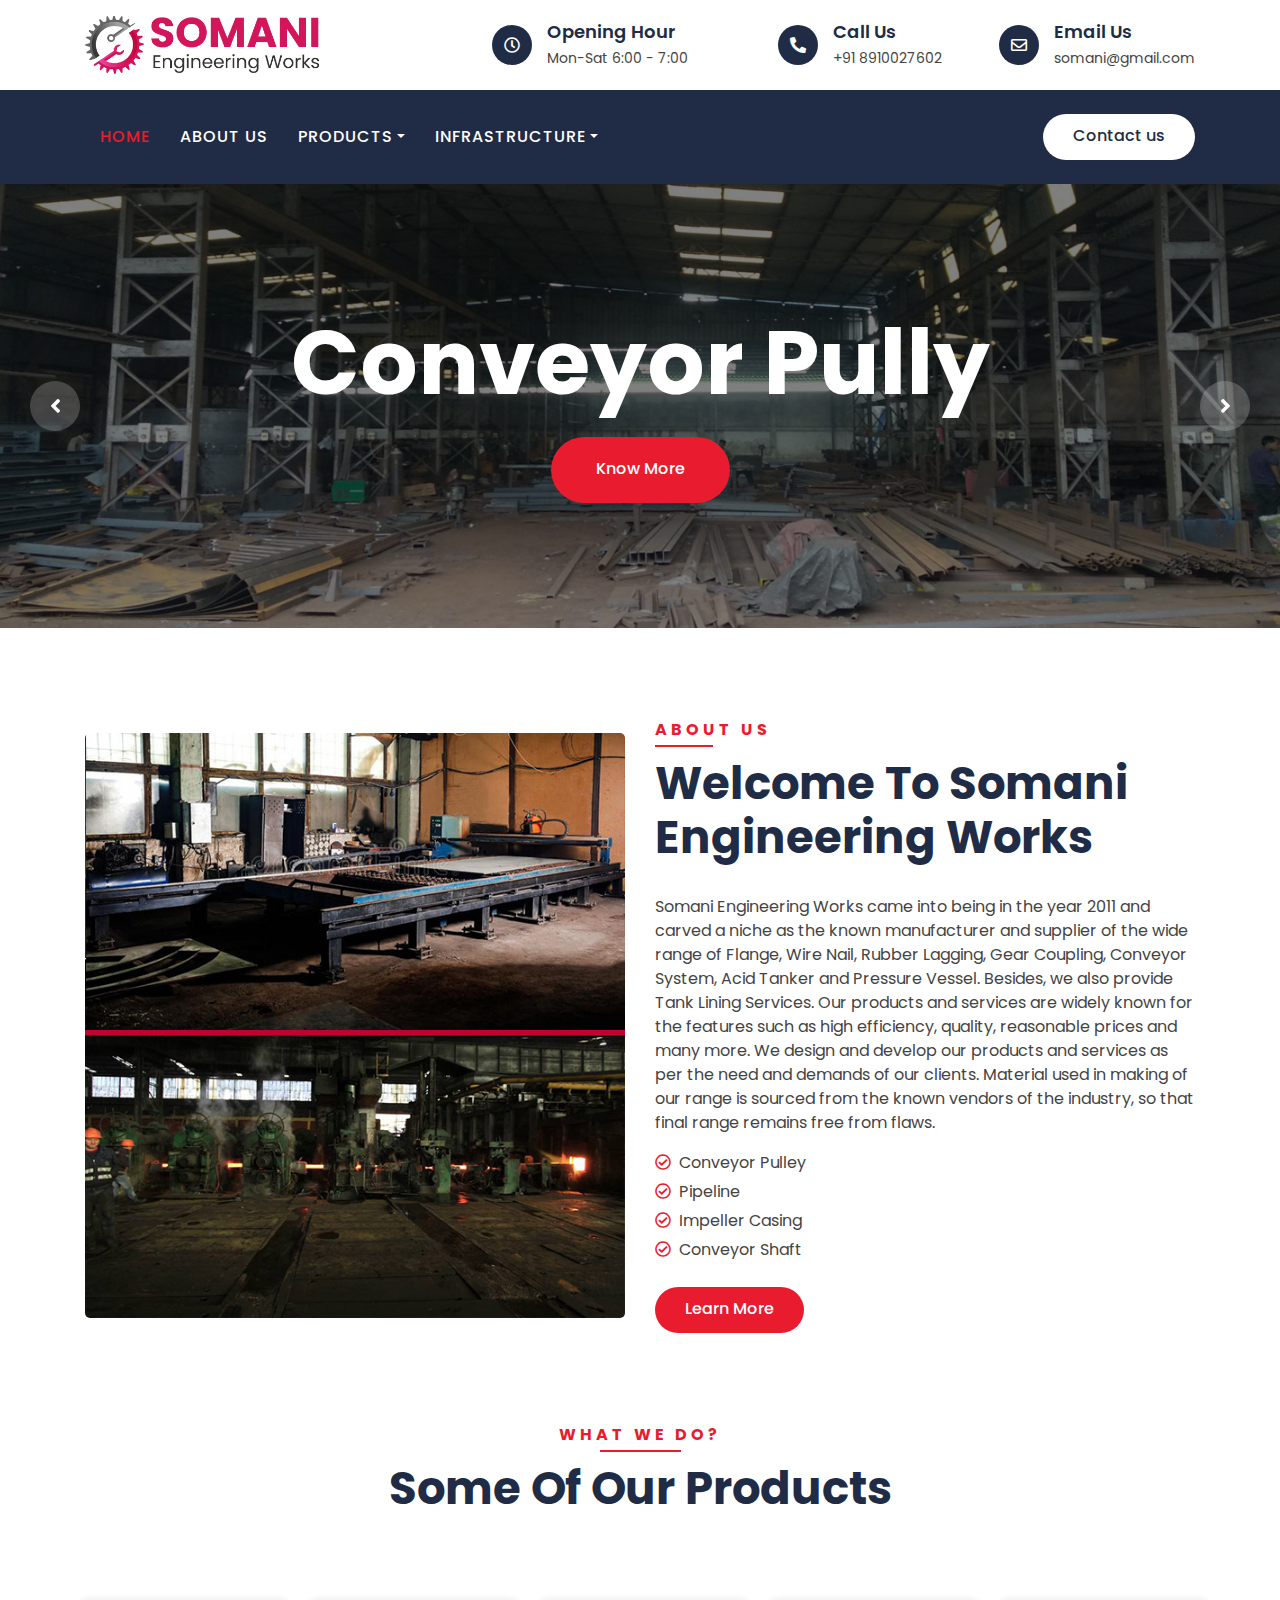
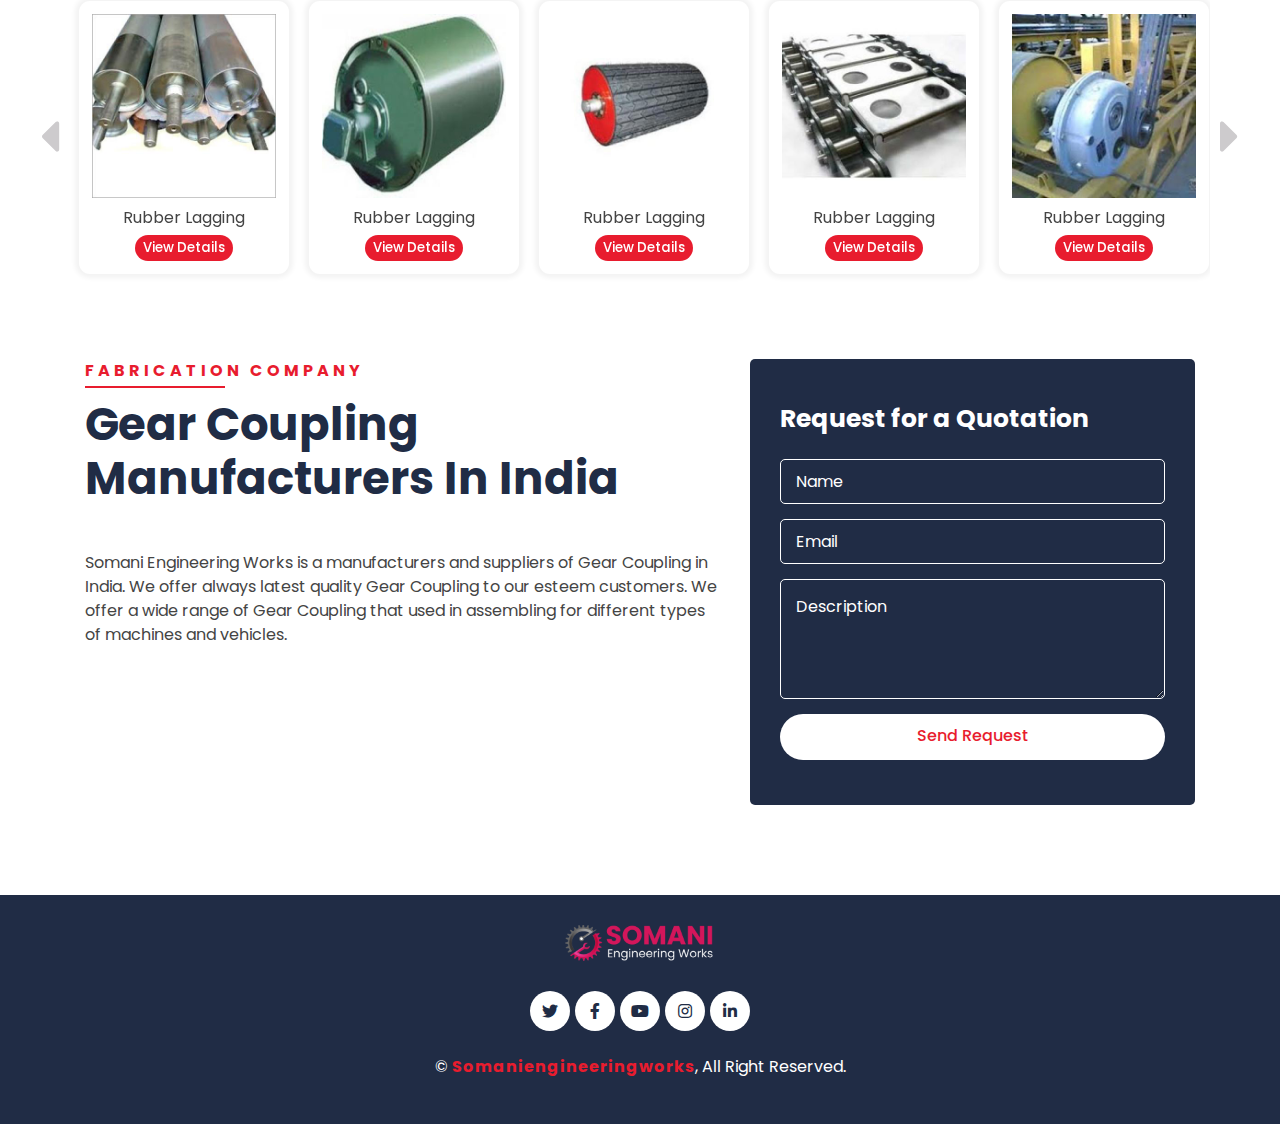
<file: index.html>
<!DOCTYPE html>
<html lang="en">

<head>
    <meta charset="utf-8">
    <title>Somani Engineering works --</title>
    <meta content="width=device-width, initial-scale=1.0" name="viewport">
    <meta content="Drum pully, conveyor pully, Rubber Lagging" name="keywords">
    <meta content="Fabrication manufacturer" name="description">

    <!-- Favicon -->
    <link href="img/favicon.ico" rel="icon">

    <!-- Google Font -->
    <link href="https://fonts.googleapis.com/css2?family=Barlow:wght@400;500;600;700;800;900&display=swap"
        rel="stylesheet">

    <!-- CSS Libraries -->
    <link href="https://stackpath.bootstrapcdn.com/bootstrap/4.4.1/css/bootstrap.min.css" rel="stylesheet">
    <link href="https://cdnjs.cloudflare.com/ajax/libs/font-awesome/5.10.0/css/all.min.css" rel="stylesheet">
    <link href="lib/flaticon/font/flaticon.css" rel="stylesheet">
    <link href="lib/animate/animate.min.css" rel="stylesheet">
    <link href="lib/owlcarousel/assets/owl.carousel.min.css" rel="stylesheet">

    <!-- Template Stylesheet -->
    <link href="css/style.css" rel="stylesheet">
</head>

<body>
    <!-- Top Bar Start -->
    <div class="top-bar">
        <div class="container">
            <div class="row align-items-center">
                <div class="col-lg-4 col-md-12">
                    <div class="logo">
                        <a href="index.html">

                            <img src="img/logo.png" alt="Logo">
                        </a>
                    </div>
                </div>
                <div class="col-lg-8 col-md-7 d-none d-lg-block">
                    <div class="row">
                        <div class="col-4">
                            <div class="top-bar-item">
                                <div class="top-bar-icon">
                                    <i class="far fa-clock"></i>
                                </div>
                                <div class="top-bar-text">
                                    <h3>Opening Hour</h3>
                                    <p>Mon-Sat 6:00 - 7:00</p>
                                </div>
                            </div>
                        </div>
                        <div class="col-4">
                            <div class="top-bar-item">
                                <div class="top-bar-icon">
                                    <i class="fa fa-phone-alt"></i>
                                </div>
                                <div class="top-bar-text">
                                    <h3>Call Us</h3>
                                    <p>+91 8910027602</p>
                                </div>
                            </div>
                        </div>
                        <div class="col-4">
                            <div class="top-bar-item">
                                <div class="top-bar-icon">
                                    <i class="far fa-envelope"></i>
                                </div>
                                <div class="top-bar-text">
                                    <h3>Email Us</h3>
                                    <p>somani@gmail.com</p>
                                </div>
                            </div>
                        </div>
                    </div>
                </div>
            </div>
        </div>
    </div>
    <!-- Top Bar End -->

    <!-- Nav Bar Start -->
    <div class="nav-bar">
        <div class="container">
            <nav class="navbar navbar-expand-lg bg-dark navbar-dark">
                <a href="#" class="navbar-brand">MENU</a>
                <button type="button" class="navbar-toggler" data-toggle="collapse" data-target="#navbarCollapse">
                    <span class="navbar-toggler-icon"></span>
                </button>

                <div class="collapse navbar-collapse justify-content-between" id="navbarCollapse">
                    <div class="navbar-nav mr-auto">
                        <a href="index.html" class="nav-item nav-link active">Home</a>
                        <a href="" class="nav-item nav-link">About us</a>
                        <div class="nav-item dropdown">
                            <a href="#" class="nav-link dropdown-toggle" data-toggle="dropdown">Products</a>
                            <div class="dropdown-menu">
                                <a href="item.html" class="dropdown-item">Rubber Lagging</a>
                                <a href="item.html" class="dropdown-item">Conveyor System</a>
                                <a href="item.html" class="dropdown-item">Pressure Vessel</a>
                                <a href="item.html" class="dropdown-item">Flange</a>
                                <a href="item.html" class="dropdown-item">Gear Coupling</a>
                                <a href="item.html" class="dropdown-item">Acid Tanker</a>
                                <a href="item.html" class="dropdown-item">Tank Lining Service</a>
                                <a href="item.html" class="dropdown-item">Wire Nail</a>
                                <a href="item.html" class="dropdown-item">Rubber Molding</a>
                            </div>
                        </div>
                        <div class="nav-item dropdown">
                            <a href="#" class="nav-link dropdown-toggle" data-toggle="dropdown">Infrastructure</a>
                            <div class="dropdown-menu">
                                <a href="" class="dropdown-item">Machinary</a>
                                <a href="" class="dropdown-item">Lab</a>
                            </div>


                        </div>
                    </div>
                    <div class="ml-auto">
                        <a class="btn btn-custom" href="contact.html">Contact us</a>
                    </div>
                </div>
            </nav>
        </div>
    </div>
    <!-- Nav Bar End -->


    <!-- Carousel Start -->
    <div class="carousel">
        <div class="container-fluid">
            <div class="owl-carousel">
                <div class="carousel-item">
                    <div class="carousel-img">
                        <img src="img/carousel-1.jpg" alt="Image">
                    </div>
                    <div class="carousel-text">

                        <h1>Conveyor Pully</h1>

                        <a class="btn btn-custom" href="">Know More</a>
                    </div>
                </div>
                <div class="carousel-item">
                    <div class="carousel-img">
                        <img src="img/carousel-2.jpg" alt="Image">
                    </div>
                    <div class="carousel-text">

                        <h1>Gear Coupling</h1>

                        <a class="btn btn-custom" href="">Know More</a>
                    </div>
                </div>
                <div class="carousel-item">
                    <div class="carousel-img">
                        <img src="img/carousel-3.jpg" alt="Image">
                    </div>
                    <div class="carousel-text">

                        <h1>Rubber Lagging</h1>
                        <a class="btn btn-custom" href="">Know More</a>
                    </div>
                </div>
            </div>
        </div>
    </div>
    <!-- Carousel End -->


    <!-- About Start -->
    <div class="about">
        <div class="container">
            <div class="row align-items-center">
                <div class="col-lg-6">
                    <div class="about-img">
                        <img src="img/about.jpg" alt="Image">
                    </div>
                </div>
                <div class="col-lg-6">
                    <div class="section-header text-left">
                        <p>About Us</p>
                        <h2>Welcome to Somani Engineering Works</h2>
                    </div>
                    <div class="about-content">
                        <p>
                            Somani Engineering Works came into being in the year 2011 and carved a niche as the known
                            manufacturer and supplier of the wide range of Flange, Wire Nail, Rubber Lagging,
                            Gear Coupling, Conveyor System, Acid Tanker and Pressure Vessel. Besides, we also provide
                            Tank Lining Services. Our products and services are widely known for the features such as
                            high efficiency,
                            quality, reasonable prices and many more. We design and develop our products and services as
                            per the
                            need and demands of our clients. Material used in making of our range is sourced from the
                            known vendors
                            of the industry, so that final range remains free from flaws.
                        </p>
                        <ul>
                            <li><i class="far fa-check-circle"></i>Conveyor Pulley</li>
                            <li><i class="far fa-check-circle"></i>Pipeline</li>
                            <li><i class="far fa-check-circle"></i>Impeller Casing</li>
                            <li><i class="far fa-check-circle"></i>Conveyor Shaft</li>
                        </ul>
                        <a class="btn btn-custom" href="">Learn More</a>
                    </div>
                </div>
            </div>
        </div>
    </div>
    <!-- About End -->


    <!-- Service Start -->
    <div class="service">
        <div class="container">
            <div class="section-header text-center">
                <p>What We Do?</p>
                <h2>Some of our Products</h2>
            </div>
            <div class="row" id="mainC">
                <div class="carousel-wrap">
                    <div class="owl-carousel">
                        <div class="item text-center">
                            <img src="img/products/Conveyor-Pulley.jpg">

                            <div>Rubber Lagging</div>
                            <a class="btn btn-custom dtBtn">View Details</a>
                        </div>
                        <div class="item text-center"><img src="img/products/1-250x250.jpg">
                            <div>Rubber Lagging</div>
                            <a class="btn btn-custom dtBtn">View Details</a>
                        </div>
                        <div class="item text-center"><img src="img/products/belt-conveyor-pulley-lagging-250x250.jpg">
                            <div>Rubber Lagging</div>
                            <a class="btn btn-custom dtBtn">View Details</a>
                        </div>
                        <div class="item text-center"><img src="img/products/conveyor-chain-250x250.jpg">
                            <div>Rubber Lagging</div>
                            <a class="btn btn-custom dtBtn">View Details</a>
                        </div>
                        <div class="item text-center"><img src="img/products/conveyor-gearbox-250x250.jpg">
                            <div>Rubber Lagging</div>
                            <a class="btn btn-custom dtBtn">View Details</a>
                        </div>
                        <div class="item text-center"><img src="img/products/conveyor-shaft-250x250.jpg">
                            <div>Rubber Lagging</div>
                            <a class="btn btn-custom dtBtn">View Details</a>
                        </div>
                        <div class="item text-center"><img src="img/products/conveyor-sprocket-250x250.jpg">
                            <div>Rubber Lagging</div>
                            <a class="btn btn-custom dtBtn">View Details</a>
                        </div>
                        <div class="item text-center"><img src="img/products/pipelines-250x250.jpg">
                            <div>Rubber Lagging</div>
                            <a class="btn btn-custom dtBtn">View Details</a>
                        </div>
                        <div class="item text-center"><img src="img/products/pressure-tank-250x250.jpg">
                            <div>Rubber Lagging</div>
                            <a class="btn btn-custom dtBtn">View Details</a>
                        </div>
                        <div class="item text-center">
                            <img src="img/products/pressure-vessel-500x500.jpg">
                            <div>Rubber Lagging</div>
                            <a class="btn btn-custom dtBtn">View Details</a>
                        </div>
                        <div class="item text-center">
                            <img src="img/products/rubber-lagging-250x250 (1).jpg">
                            <div>Rubber Lagging</div>
                            <a class="btn btn-custom dtBtn">View Details</a>
                        </div>
                    </div>
                </div>
            </div>
        </div>
    </div>
    <!-- Service End -->





    <!-- Location Start -->
    <div class="location">
        <div class="container">
            <div class="row">
                <div class="col-lg-7">
                    <div class="section-header text-left">
                        <p>Fabrication company</p>
                        <h2>Gear Coupling Manufacturers in India</h2>
                    </div>
                    <div class="row">
                        <div class="col-md-12">

                            <p>Somani Engineering Works is a manufacturers and suppliers of Gear Coupling in India.
                                We offer always latest quality Gear Coupling to our esteem customers.
                                We offer a wide range of Gear Coupling that used in assembling for different types of
                                machines
                                and vehicles.</p>
                        </div>

                    </div>
                </div>
                <div class="col-lg-5">
                    <div class="location-form">
                        <h3>Request for a Quotation</h3>
                        <form>
                            <div class="control-group">
                                <input type="text" class="form-control" placeholder="Name" required="required" />
                            </div>
                            <div class="control-group">
                                <input type="email" class="form-control" placeholder="Email" required="required" />
                            </div>
                            <div class="control-group">
                                <textarea class="form-control" placeholder="Description" required="required"></textarea>
                            </div>
                            <div>
                                <button class="btn btn-custom" type="submit">Send Request</button>
                            </div>
                        </form>
                    </div>
                </div>
            </div>
        </div>
    </div>
    <!-- Location End -->








    <!-- Footer Start -->
    <div class="footer">
        <div class="container">
            <div class="row">
                <div class="col-lg-12 col-md-12">
                    <div class="footer-contact text-center">
                        <div><img src="img/logoW.png" style="max-width: 150px;" /></div>
                        <div class="footer-social text-center" style="justify-content: center;">
                            <a class="btn" href=""><i class="fab fa-twitter"></i></a>
                            <a class="btn" href=""><i class="fab fa-facebook-f"></i></a>
                            <a class="btn" href=""><i class="fab fa-youtube"></i></a>
                            <a class="btn" href=""><i class="fab fa-instagram"></i></a>
                            <a class="btn" href=""><i class="fab fa-linkedin-in"></i></a>
                        </div>
                    </div>
                </div>

            </div>
        </div>
        <div class="container copyright">
            <p>&copy; <a href="#">Somaniengineeringworks</a>, All Right Reserved.
                <!-- <a href="">Designed By</a>-->
            </p>
        </div>
    </div>
    <!-- Footer End -->

    <!-- Back to top button -->
    <a href="#" class="back-to-top"><i class="fa fa-chevron-up"></i></a>

    <!-- Pre Loader -->
    <div id="loader" class="show">
        <div class="loader"></div>
    </div>

    <!-- JavaScript Libraries -->
    <script src="https://code.jquery.com/jquery-3.4.1.min.js"></script>
    <script src="https://stackpath.bootstrapcdn.com/bootstrap/4.4.1/js/bootstrap.bundle.min.js"></script>
    <script src="lib/easing/easing.min.js"></script>
    <script src="lib/owlcarousel/owl.carousel.min.js"></script>
    <script src="lib/waypoints/waypoints.min.js"></script>
    <script src="lib/counterup/counterup.min.js"></script>

    <!-- Contact Javascript File -->
    <script src="mail/jqBootstrapValidation.min.js"></script>
    <script src="mail/contact.js"></script>

    <!-- Template Javascript -->
    <script src="js/main.js"></script>
    <script>
        $(document).ready(function () {
            $('.owl-carousel').owlCarousel({
                loop: true,
                margin: 10,
                nav: true,
                navText: [
                    "<i class='fa fa-caret-left'></i>",
                    "<i class='fa fa-caret-right'></i>"
                ],
                autoplay: true,
                autoplayHoverPause: true,
                responsive: {
                    0: {
                        items: 1
                    },
                    600: {
                        items: 3
                    },
                    1000: {
                        items: 5
                    }
                }
            });
        })
    </script>
</body>

</html>
</file>
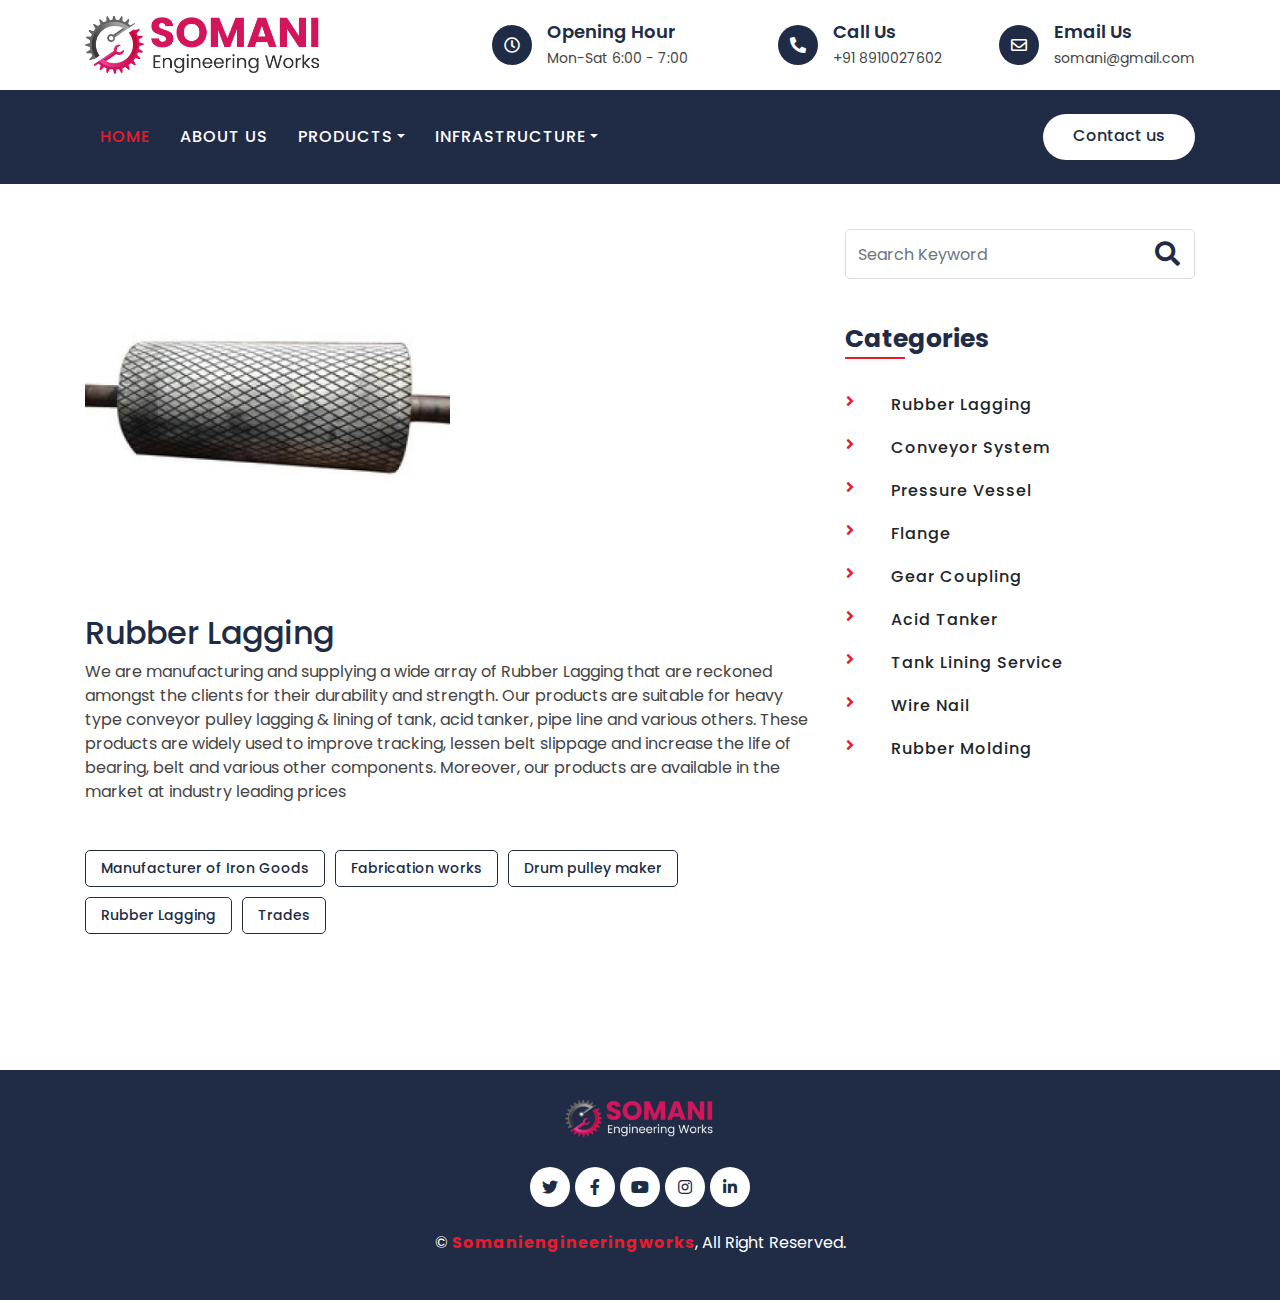
<file: item.html>
<!DOCTYPE html>
<html lang="en">

<head>
    <meta charset="utf-8">
    <title>Somani Engineering works --</title>
    <meta content="width=device-width, initial-scale=1.0" name="viewport">
    <meta content="Drum pully, conveyor pully, Rubber Lagging" name="keywords">
    <meta content="Fabrication manufacturer" name="description">

    <!-- Favicon -->
    <link href="img/favicon.ico" rel="icon">

    <!-- Google Font -->
    <link href="https://fonts.googleapis.com/css2?family=Barlow:wght@400;500;600;700;800;900&display=swap"
        rel="stylesheet">

    <!-- CSS Libraries -->
    <link href="https://stackpath.bootstrapcdn.com/bootstrap/4.4.1/css/bootstrap.min.css" rel="stylesheet">
    <link href="https://cdnjs.cloudflare.com/ajax/libs/font-awesome/5.10.0/css/all.min.css" rel="stylesheet">
    <link href="lib/flaticon/font/flaticon.css" rel="stylesheet">
    <link href="lib/animate/animate.min.css" rel="stylesheet">
    <link href="lib/owlcarousel/assets/owl.carousel.min.css" rel="stylesheet">

    <!-- Template Stylesheet -->
    <link href="css/style.css" rel="stylesheet">
</head>

<body>
    <!-- Top Bar Start -->
    <div class="top-bar">
        <div class="container">
            <div class="row align-items-center">
                <div class="col-lg-4 col-md-12">
                    <div class="logo">
                        <a href="index.html">

                            <img src="img/logo.png" alt="Logo">
                        </a>
                    </div>
                </div>
                <div class="col-lg-8 col-md-7 d-none d-lg-block">
                    <div class="row">
                        <div class="col-4">
                            <div class="top-bar-item">
                                <div class="top-bar-icon">
                                    <i class="far fa-clock"></i>
                                </div>
                                <div class="top-bar-text">
                                    <h3>Opening Hour</h3>
                                    <p>Mon-Sat 6:00 - 7:00</p>
                                </div>
                            </div>
                        </div>
                        <div class="col-4">
                            <div class="top-bar-item">
                                <div class="top-bar-icon">
                                    <i class="fa fa-phone-alt"></i>
                                </div>
                                <div class="top-bar-text">
                                    <h3>Call Us</h3>
                                    <p>+91 8910027602</p>
                                </div>
                            </div>
                        </div>
                        <div class="col-4">
                            <div class="top-bar-item">
                                <div class="top-bar-icon">
                                    <i class="far fa-envelope"></i>
                                </div>
                                <div class="top-bar-text">
                                    <h3>Email Us</h3>
                                    <p>somani@gmail.com</p>
                                </div>
                            </div>
                        </div>
                    </div>
                </div>
            </div>
        </div>
    </div>
    <!-- Top Bar End -->

    <!-- Nav Bar Start -->
    <div class="nav-bar">
        <div class="container">
            <nav class="navbar navbar-expand-lg bg-dark navbar-dark">
                <a href="#" class="navbar-brand">MENU</a>
                <button type="button" class="navbar-toggler" data-toggle="collapse" data-target="#navbarCollapse">
                    <span class="navbar-toggler-icon"></span>
                </button>

                <div class="collapse navbar-collapse justify-content-between" id="navbarCollapse">
                    <div class="navbar-nav mr-auto">
                        <a href="index.html" class="nav-item nav-link active">Home</a>
                        <a href="" class="nav-item nav-link">About us</a>
                        <div class="nav-item dropdown">
                            <a href="#" class="nav-link dropdown-toggle" data-toggle="dropdown">Products</a>
                            <div class="dropdown-menu">
                                <a href="item.html" class="dropdown-item">Rubber Lagging</a>
                                <a href="item.html" class="dropdown-item">Conveyor System</a>
                                <a href="item.html" class="dropdown-item">Pressure Vessel</a>
                                <a href="item.html" class="dropdown-item">Flange</a>
                                <a href="item.html" class="dropdown-item">Gear Coupling</a>
                                <a href="item.html" class="dropdown-item">Acid Tanker</a>
                                <a href="item.html" class="dropdown-item">Tank Lining Service</a>
                                <a href="item.html" class="dropdown-item">Wire Nail</a>
                                <a href="item.html" class="dropdown-item">Rubber Molding</a>
                            </div>
                        </div>
                        <div class="nav-item dropdown">
                            <a href="#" class="nav-link dropdown-toggle" data-toggle="dropdown">Infrastructure</a>
                            <div class="dropdown-menu">
                                <a href="" class="dropdown-item">Machinary</a>
                                <a href="" class="dropdown-item">Lab</a>
                            </div>


                        </div>
                    </div>
                    <div class="ml-auto">
                        <a class="btn btn-custom" href="contact.html">Contact us</a>
                    </div>
                </div>
            </nav>
        </div>
    </div>
    <!-- Nav Bar End -->




    <!-- Single Post Start-->
    <div class="single">
        <div class="container">
            <div class="row">
                <div class="col-lg-8">
                    <div class="single-content">
                        <img src="img/products/rubber-lagging-250x250 (1).jpg" style="max-width: 50%;" />
                        <h2>Rubber Lagging</h2>
                        <p>
                            We are manufacturing and supplying a wide array of Rubber Lagging that are reckoned amongst
                            the clients for their durability and strength. Our products are suitable for heavy type
                            conveyor pulley lagging & lining of tank, acid tanker, pipe line and various others. These
                            products are widely used to improve tracking, lessen belt slippage and increase the life of
                            bearing, belt and various other components. Moreover, our products are available in the
                            market at industry leading prices
                        </p>

                    </div>
                    <div class="single-tags">
                        <a href="">Manufacturer of Iron Goods</a>
                        <a href="">Fabrication works</a>
                        <a href="">Drum pulley maker</a>
                        <a href="">Rubber Lagging </a>

                        <a href="">Trades</a>
                    </div>
                </div>

                <div class="col-lg-4">
                    <div class="sidebar">


                        <div class="sidebar-widget">
                            <div class="search-widget">
                                <form>
                                    <input class="form-control" type="text" placeholder="Search Keyword">
                                    <button class="btn"><i class="fa fa-search"></i></button>
                                </form>
                            </div>
                        </div>


                        <div class="sidebar-widget">
                            <h2 class="widget-title">Categories</h2>
                            <div class="category-widget">
                                <ul>
                                    <li><a href="item.html" class="dropdown-item">Rubber Lagging</a></li>
                                    <li> <a href="item.html" class="dropdown-item">Conveyor System</a></li>
                                    <li> <a href="item.html" class="dropdown-item">Pressure Vessel</a></li>
                                    <li> <a href="item.html" class="dropdown-item">Flange</a></li>
                                    <li> <a href="item.html" class="dropdown-item">Gear Coupling</a></li>
                                    <li> <a href="item.html" class="dropdown-item">Acid Tanker</a></li>
                                    <li> <a href="item.html" class="dropdown-item">Tank Lining Service</a></li>
                                    <li> <a href="item.html" class="dropdown-item">Wire Nail</a></li>
                                    <li> <a href="item.html" class="dropdown-item">Rubber Molding</a></li>
                                </ul>
                            </div>
                        </div>
                    </div>
                </div>
            </div>
        </div>
    </div>
    <!-- Single Post End-->
    <!-- Footer Start -->
    <div class="footer">
        <div class="container">
            <div class="row">
                <div class="col-lg-12 col-md-12">
                    <div class="footer-contact text-center">
                        <div><img src="img/logoW.png" style="max-width: 150px;" /></div>
                        <div class="footer-social text-center" style="justify-content: center;">
                            <a class="btn" href=""><i class="fab fa-twitter"></i></a>
                            <a class="btn" href=""><i class="fab fa-facebook-f"></i></a>
                            <a class="btn" href=""><i class="fab fa-youtube"></i></a>
                            <a class="btn" href=""><i class="fab fa-instagram"></i></a>
                            <a class="btn" href=""><i class="fab fa-linkedin-in"></i></a>
                        </div>
                    </div>
                </div>

            </div>
        </div>
        <div class="container copyright">
            <p>&copy; <a href="#">Somaniengineeringworks</a>, All Right Reserved.
                <!-- <a href="">Designed By</a>-->
            </p>
        </div>
    </div>
    <!-- Footer End -->

    <!-- Back to top button -->
    <a href="#" class="back-to-top"><i class="fa fa-chevron-up"></i></a>

    <!-- Pre Loader -->
    <div id="loader" class="show">
        <div class="loader"></div>
    </div>

    <!-- JavaScript Libraries -->
    <script src="https://code.jquery.com/jquery-3.4.1.min.js"></script>
    <script src="https://stackpath.bootstrapcdn.com/bootstrap/4.4.1/js/bootstrap.bundle.min.js"></script>
    <script src="lib/easing/easing.min.js"></script>
    <script src="lib/owlcarousel/owl.carousel.min.js"></script>
    <script src="lib/waypoints/waypoints.min.js"></script>
    <script src="lib/counterup/counterup.min.js"></script>

    <!-- Contact Javascript File -->
    <script src="mail/jqBootstrapValidation.min.js"></script>
    <script src="mail/contact.js"></script>

    <!-- Template Javascript -->
    <script src="js/main.js"></script>
</body>

</html>
</file>
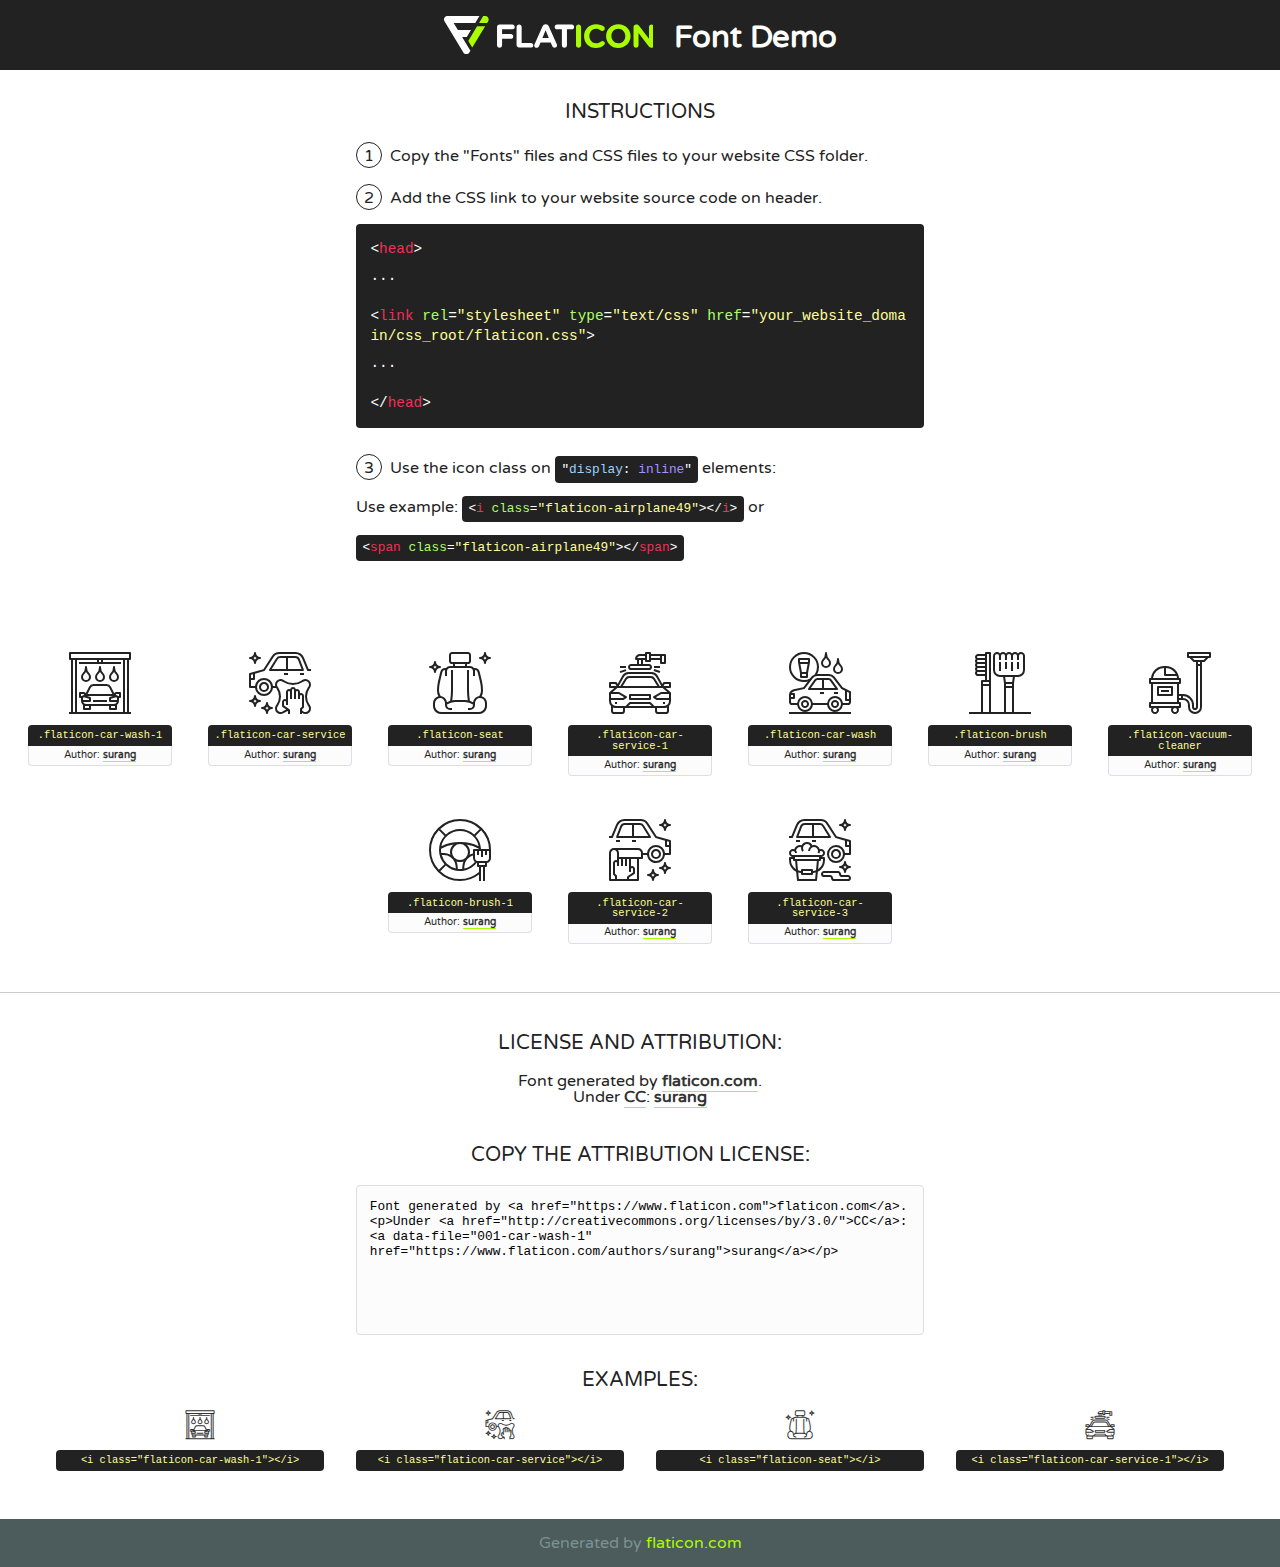
<file: lib/flaticon/font/flaticon.html>
<!DOCTYPE html>
<!--
  Flaticon icon font: Flaticon
  Creation date: 11/10/2020 08:08
-->
<html>
<!DOCTYPE html>
<html>

<head>
    <title>Flaticon WebFont</title>
    <link href="http://fonts.googleapis.com/css?family=Varela+Round" rel="stylesheet" type="text/css" />
    <link rel="stylesheet" type="text/css" href="flaticon.css">
    <meta charset="UTF-8">
    <style>
    html, body, div, span, applet, object, iframe,
    h1, h2, h3, h4, h5, h6, p, blockquote, pre,
    a, abbr, acronym, address, big, cite, code,
    del, dfn, em, img, ins, kbd, q, s, samp,
    small, strike, strong, sub, sup, tt, var,
    b, u, i, center,
    dl, dt, dd, ol, ul, li,
    fieldset, form, label, legend,
    table, caption, tbody, tfoot, thead, tr, th, td,
    article, aside, canvas, details, embed, 
    figure, figcaption, footer, header, hgroup, 
    menu, nav, output, ruby, section, summary,
    time, mark, audio, video {
        margin: 0;
        padding: 0;
        border: 0;
        font-size: 100%;
        font: inherit;
        vertical-align: baseline;
    }
    /* HTML5 display-role reset for older browsers */
    article, aside, details, figcaption, figure, 
    footer, header, hgroup, menu, nav, section {
        display: block;
    }
    body {
        line-height: 1;
    }
    ol, ul {
        list-style: none;
    }
    blockquote, q {
        quotes: none;
    }
    blockquote:before, blockquote:after,
    q:before, q:after {
        content: '';
        content: none;
    }
    table {
        border-collapse: collapse;
        border-spacing: 0;
    }
    body {
        font-family: 'Varela Round', Helvetica, Arial, sans-serif;
        font-size: 16px;
        color: #222;
    }
    a {
        color: #333;
        border-bottom: 1px solid #a9fd00;
        font-weight: bold;
        text-decoration: none;
    }
    * {
        -moz-box-sizing: border-box;
        -webkit-box-sizing: border-box;
        box-sizing: border-box;
        margin: 0;
        padding: 0;
    }
    [class^="flaticon-"]:before, [class*=" flaticon-"]:before, [class^="flaticon-"]:after, [class*=" flaticon-"]:after {
        font-family: Flaticon;
        font-size: 30px;
        font-style: normal;
        margin-left: 20px;
        color: #333;
    }
    .wrapper {
        max-width: 600px;
        margin: auto;
        padding: 0 1em;
    }
    .title {
        font-size: 1.25em;
        text-align: center;
        margin-bottom: 1em;
        text-transform: uppercase;
    }
    header {
        text-align: center;
        background-color: #222;
        color: #fff;
        padding: 1em;
    }
    header .logo {
        width: 210px;
        height: 38px;
        display: inline-block;
        vertical-align: middle;
        margin-right: 1em;
        border: none;
    }
    header strong {
        font-size: 1.95em;
        font-weight: bold;
        vertical-align: middle;
        margin-top: 5px;
        display: inline-block;
    }
    .demo {
        margin: 2em auto;
        line-height: 1.25em;
    }
    .demo ul li {
        margin-bottom: 1em;
    }
    .demo ul li .num {
        color: #222;
        border-radius: 20px;
        display: inline-block;
        width: 26px;
        padding: 3px;
        height: 26px;
        text-align: center;
        margin-right: 0.5em;
        border: 1px solid #222;
    }
    .demo ul li code {
        background-color: #222;
        border-radius: 4px;
        padding: 0.25em 0.5em;
        display: inline-block;
        color: #fff;
        font-family: Consolas,Monaco,Lucida Console,Liberation Mono,DejaVu Sans Mono,Bitstream Vera Sans Mono,Courier New, monospace;
        font-weight: lighter;
        margin-top: 1em;
        font-size: 0.8em;
        word-break: break-all;
    }
    .demo ul li code.big {
        padding: 1em;
        font-size: 0.9em;
    }
    .demo ul li code .red {
        color: #EF3159;
    }
    .demo ul li code .green {
        color: #ACFF65;
    }
    .demo ul li code .yellow {
        color: #FFFF99;
    }
    .demo ul li code .blue {
        color: #99D3FF;
    }
    .demo ul li code .purple {
        color: #A295FF;
    }
    .demo ul li code .dots {
        margin-top: 0.5em;
        display: block;
    }
    #glyphs {
        border-bottom: 1px solid #ccc;
        padding: 2em 0;
        text-align: center;
    }
    .glyph {
        display: inline-block;
        width: 9em;
        margin: 1em;
        text-align: center;
        vertical-align: top;
        background: #FFF;
    }
    .glyph .glyph-icon {
        padding: 10px;
        display: block;
        font-family:"Flaticon";
        font-size: 64px;
        line-height: 1;
    }
    .glyph .glyph-icon:before {
        font-size: 64px;
        color: #222;
        margin-left: 0;
    }
    .class-name {
        font-size: 0.65em;
        background-color: #222;
        color: #fff;
        border-radius: 4px 4px 0 0;
        padding: 0.5em;
        color: #FFFF99;
        font-family: Consolas,Monaco,Lucida Console,Liberation Mono,DejaVu Sans Mono,Bitstream Vera Sans Mono,Courier New, monospace;
    }
    .author-name {
        font-size: 0.6em;
        background-color: #fcfcfd;
        border: 1px solid #DEDEE4;
        border-top: 0;
        border-radius: 0 0 4px 4px;
        padding: 0.5em;
    }
    .class-name:last-child {
        font-size: 10px;
        color:#888;
    }
    .class-name:last-child a {
        font-size: 10px;
        color:#555;
    }
    .class-name:last-child a:hover {
        color:#a9fd00;
    }
    .glyph > input {
        display: block;
        width: 100px;
        margin: 5px auto;
        text-align: center;
        font-size: 12px;
        cursor: text;
    }
    .glyph > input.icon-input {
        font-family:"Flaticon";
        font-size: 16px;
        margin-bottom: 10px;
    }
    .attribution .title {
        margin-top: 2em;
    }
    .attribution textarea {
        background-color: #fcfcfd;
        padding: 1em;
        border: none;
        box-shadow: none;
        border: 1px solid #DEDEE4;
        border-radius: 4px;
        resize: none;
        width: 100%;
        height: 150px;
        font-size: 0.8em;
        font-family: Consolas,Monaco,Lucida Console,Liberation Mono,DejaVu Sans Mono,Bitstream Vera Sans Mono,Courier New, monospace;
        -webkit-appearance: none;
    }
    .iconsuse {
        margin: 2em auto;
        text-align: center;
        max-width: 1200px;
    }
    .iconsuse:after {
        content: '';
        display: table;
        clear: both;
    }
    .iconsuse .image {
        float: left;
        width: 25%;
        padding: 0 1em;
    }
    .iconsuse .image p {
        margin-bottom: 1em;
    }
    .iconsuse .image span {
        display: block;
        font-size: 0.65em;
        background-color: #222;
        color: #fff;
        border-radius: 4px;
        padding: 0.5em;
        color: #FFFF99;
        margin-top: 1em;
        font-family: Consolas,Monaco,Lucida Console,Liberation Mono,DejaVu Sans Mono,Bitstream Vera Sans Mono,Courier New, monospace;
    }
    #footer {
        text-align: center;
        background-color: #4C5B5C;
        color: #7c9192;
        padding: 1em;
    }
    #footer a {
        border: none;
        color: #a9fd00;
        font-weight: normal;
    }
    @media (max-width: 960px) {
        .iconsuse .image {
            width: 50%;
        }
    }
    @media (max-width: 560px) {
        .iconsuse .image {
            width: 100%;
        }
    }
    </style>
</head>

<body class="characters-off">

    <header>
        <a href="https://www.flaticon.com" target="_blank" class="logo">
            <svg version="1.1" xmlns="http://www.w3.org/2000/svg" xmlns:xlink="http://www.w3.org/1999/xlink" xmlns:a="http://ns.adobe.com/AdobeSVGViewerExtensions/3.0/" viewBox="0 0 560.875 102.036" enable-background="new 0 0 560.875 102.036" xml:space="preserve">
                <defs>
                </defs>
                <g>
                    <g class="letters">
                        <path fill="#ffffff" d="M141.596,29.675c0-3.777,2.985-6.767,6.764-6.767h34.438c3.426,0,6.15,2.728,6.15,6.15
                        c0,3.43-2.724,6.149-6.15,6.149h-27.674v13.091h23.719c3.429,0,6.151,2.724,6.151,6.15c0,3.43-2.723,6.149-6.151,6.149h-23.719
                        v17.574c0,3.773-2.986,6.761-6.764,6.761c-3.779,0-6.764-2.989-6.764-6.761V29.675z"></path>
                        <path fill="#ffffff" d="M193.844,29.149c0-3.781,2.985-6.767,6.764-6.767c3.776,0,6.763,2.985,6.763,6.767v42.957h25.039
                        c3.426,0,6.149,2.726,6.149,6.153c0,3.425-2.723,6.15-6.149,6.15h-31.802c-3.779,0-6.764-2.986-6.764-6.768V29.149z"></path>
                        <path fill="#ffffff" d="M241.891,75.71l21.438-48.407c1.492-3.341,4.215-5.357,7.906-5.357h0.792
                        c3.686,0,6.323,2.017,7.815,5.357l21.439,48.407c0.436,0.967,0.701,1.845,0.701,2.723c0,3.602-2.809,6.501-6.414,6.501
                        c-3.161,0-5.269-1.845-6.499-4.655l-4.132-9.661h-27.059l-4.301,10.102c-1.144,2.631-3.426,4.214-6.237,4.214
                        c-3.517,0-6.24-2.81-6.24-6.325C241.1,77.64,241.451,76.677,241.891,75.71z M279.932,58.666l-8.521-20.297l-8.526,20.297H279.932
                        z"></path>
                        <path fill="#ffffff" d="M314.864,35.387H301.86c-3.429,0-6.239-2.813-6.239-6.238c0-3.429,2.811-6.24,6.239-6.24h39.533
                        c3.426,0,6.237,2.811,6.237,6.24c0,3.425-2.811,6.238-6.237,6.238h-13.001v42.785c0,3.773-2.99,6.761-6.764,6.761
                        c-3.779,0-6.764-2.989-6.764-6.761V35.387z"></path>
                        <path fill="#A9FD00" d="M352.615,29.149c0-3.781,2.985-6.767,6.767-6.767c3.774,0,6.761,2.985,6.761,6.767v49.024
                        c0,3.773-2.987,6.761-6.761,6.761c-3.781,0-6.767-2.989-6.767-6.761V29.149z"></path>
                        <path fill="#A9FD00" d="M374.132,53.836v-0.179c0-17.481,13.178-31.801,32.065-31.801c9.22,0,15.459,2.458,20.557,6.238
                        c1.402,1.054,2.637,2.985,2.637,5.357c0,3.692-2.985,6.59-6.681,6.59c-1.845,0-3.071-0.702-4.044-1.319
                        c-3.776-2.813-7.729-4.393-12.562-4.393c-10.364,0-17.831,8.611-17.831,19.154v0.173c0,10.542,7.291,19.329,17.831,19.329
                        c5.715,0,9.492-1.756,13.359-4.834c1.049-0.874,2.458-1.491,4.039-1.491c3.429,0,6.325,2.813,6.325,6.236
                        c0,2.106-1.056,3.78-2.282,4.834c-5.539,4.834-12.036,7.733-21.878,7.733C387.572,85.464,374.132,71.493,374.132,53.836z"></path>
                        <path fill="#A9FD00" d="M433.009,53.836v-0.179c0-17.481,13.79-31.801,32.766-31.801c18.981,0,32.592,14.143,32.592,31.628v0.173
                        c0,17.483-13.785,31.807-32.769,31.807C446.625,85.464,433.009,71.32,433.009,53.836z M484.224,53.836v-0.179
                        c0-10.539-7.725-19.326-18.626-19.326c-10.893,0-18.449,8.611-18.449,19.154v0.173c0,10.542,7.73,19.329,18.626,19.329
                        C476.676,72.986,484.224,64.378,484.224,53.836z"></path>
                        <path fill="#A9FD00" d="M506.233,29.321c0-3.774,2.99-6.763,6.767-6.763h1.401c3.252,0,5.183,1.583,7.029,3.953l26.093,34.265
                        V29.059c0-3.692,2.99-6.677,6.681-6.677c3.683,0,6.671,2.985,6.671,6.677v48.934c0,3.78-2.987,6.765-6.764,6.765h-0.436
                        c-3.257,0-5.188-1.581-7.034-3.953l-27.056-35.492v32.944c0,3.687-2.985,6.676-6.678,6.676c-3.683,0-6.673-2.989-6.673-6.676
                        V29.321z"></path>
                    </g>
                    <g class="insignia">
                        <path fill="#ffffff" d="M48.372,56.137h12.517l11.156-18.537H37.186L25.688,18.539h57.825L94.668,0H9.271
                        C5.925,0,2.842,1.801,1.198,4.716c-1.644,2.907-1.593,6.482,0.134,9.343l50.38,83.501c1.678,2.781,4.689,4.476,7.938,4.476
                        c3.246,0,6.257-1.695,7.935-4.476l2.898-4.804L48.372,56.137z"></path>
                        <g class="i">
                            <path fill="#A9FD00" d="M93.575,18.539h0.031v0.004l21.652,0.004l2.705-4.488c1.727-2.861,1.778-6.436,0.133-9.343
                            C116.454,1.801,113.371,0,110.026,0h-5.294L93.575,18.539z"></path>
                            <polygon fill="#A9FD00" points="88.291,27.356 64.725,66.486 75.519,84.404 109.942,27.356"></polygon>
                        </g>
                    </g>
                </g>
            </svg>
        </a>
        <strong>Font Demo</strong>
    </header>


    <section class="demo wrapper">

        <p class="title">Instructions</p>

        <ul>
            <li>
                <span class="num">1</span>Copy the "Fonts" files and CSS files to your website CSS folder.
            </li>
            <li>
                <span class="num">2</span>Add the CSS link to your website source code on header.
                <code class="big">
                    &lt;<span class="red">head</span>&gt;
                    <br/><span class="dots">...</span>
                    <br/>&lt;<span class="red">link</span> <span class="green">rel</span>=<span class="yellow">"stylesheet"</span> <span class="green">type</span>=<span class="yellow">"text/css"</span> <span class="green">href</span>=<span class="yellow">"your_website_domain/css_root/flaticon.css"</span>&gt;
                    <br/><span class="dots">...</span>
                    <br/>&lt;/<span class="red">head</span>&gt;
                </code>
            </li>

            <li>
                <p>
                    <span class="num">3</span>Use the icon class on <code>"<span class="blue">display</span>:<span class="purple"> inline</span>"</code> elements:
                    <br />
                    Use example: <code>&lt;<span class="red">i</span> <span class="green">class</span>=<span class="yellow">&quot;flaticon-airplane49&quot;</span>&gt;&lt;/<span class="red">i</span>&gt;</code> or <code>&lt;<span class="red">span</span> <span class="green">class</span>=<span class="yellow">&quot;flaticon-airplane49&quot;</span>&gt;&lt;/<span class="red">span</span>&gt;</code>
            </li>
        </ul>

    </section>




   <section id="glyphs">          
    
      
        <div class="glyph"><div class="glyph-icon flaticon-car-wash-1"></div>
            <div class="class-name">.flaticon-car-wash-1</div>
            <div class="author-name">Author: <a data-file="001-car-wash-1" href="https://www.flaticon.com/authors/surang">surang</a> </div> 
        </div>        
        
        <div class="glyph"><div class="glyph-icon flaticon-car-service"></div>
            <div class="class-name">.flaticon-car-service</div>
            <div class="author-name">Author: <a data-file="002-car-service" href="https://www.flaticon.com/authors/surang">surang</a> </div> 
        </div>        
        
        <div class="glyph"><div class="glyph-icon flaticon-seat"></div>
            <div class="class-name">.flaticon-seat</div>
            <div class="author-name">Author: <a data-file="003-seat" href="https://www.flaticon.com/authors/surang">surang</a> </div> 
        </div>        
        
        <div class="glyph"><div class="glyph-icon flaticon-car-service-1"></div>
            <div class="class-name">.flaticon-car-service-1</div>
            <div class="author-name">Author: <a data-file="004-car-service-1" href="https://www.flaticon.com/authors/surang">surang</a> </div> 
        </div>        
        
        <div class="glyph"><div class="glyph-icon flaticon-car-wash"></div>
            <div class="class-name">.flaticon-car-wash</div>
            <div class="author-name">Author: <a data-file="005-car-wash" href="https://www.flaticon.com/authors/surang">surang</a> </div> 
        </div>        
        
        <div class="glyph"><div class="glyph-icon flaticon-brush"></div>
            <div class="class-name">.flaticon-brush</div>
            <div class="author-name">Author: <a data-file="006-brush" href="https://www.flaticon.com/authors/surang">surang</a> </div> 
        </div>        
        
        <div class="glyph"><div class="glyph-icon flaticon-vacuum-cleaner"></div>
            <div class="class-name">.flaticon-vacuum-cleaner</div>
            <div class="author-name">Author: <a data-file="007-vacuum-cleaner" href="https://www.flaticon.com/authors/surang">surang</a> </div> 
        </div>        
        
        <div class="glyph"><div class="glyph-icon flaticon-brush-1"></div>
            <div class="class-name">.flaticon-brush-1</div>
            <div class="author-name">Author: <a data-file="008-brush-1" href="https://www.flaticon.com/authors/surang">surang</a> </div> 
        </div>        
        
        <div class="glyph"><div class="glyph-icon flaticon-car-service-2"></div>
            <div class="class-name">.flaticon-car-service-2</div>
            <div class="author-name">Author: <a data-file="009-car-service-2" href="https://www.flaticon.com/authors/surang">surang</a> </div> 
        </div>        
        
        <div class="glyph"><div class="glyph-icon flaticon-car-service-3"></div>
            <div class="class-name">.flaticon-car-service-3</div>
            <div class="author-name">Author: <a data-file="010-car-service-3" href="https://www.flaticon.com/authors/surang">surang</a> </div> 
        </div>        
        

    </section>



    <section class="attribution wrapper"   style="text-align:center;">

      <div class="title">License and attribution:</div><div class="attrDiv">Font generated by <a href="https://www.flaticon.com">flaticon.com</a>. <div><p>Under <a href="http://creativecommons.org/licenses/by/3.0/">CC</a>: <a data-file="001-car-wash-1" href="https://www.flaticon.com/authors/surang">surang</a></p>  </div>
      </div>
      <div class="title">Copy the Attribution License:</div>

    <textarea onclick="this.focus();this.select();">Font generated by &lt;a href=&quot;https://www.flaticon.com&quot;&gt;flaticon.com&lt;/a&gt;. <p>Under <a href="http://creativecommons.org/licenses/by/3.0/">CC</a>: <a data-file="001-car-wash-1" href="https://www.flaticon.com/authors/surang">surang</a></p>  
     </textarea>

    </section>

    <section class="iconsuse">

          <div class="title">Examples:</div>            
             
            <div class="image">
                <p>
                    <i class="glyph-icon flaticon-car-wash-1"></i> 
                    <span>&lt;i class=&quot;flaticon-car-wash-1&quot;&gt;&lt;/i&gt;</span>
                </p>
            </div>
            
            <div class="image">
                <p>
                    <i class="glyph-icon flaticon-car-service"></i> 
                    <span>&lt;i class=&quot;flaticon-car-service&quot;&gt;&lt;/i&gt;</span>
                </p>
            </div>
            
            <div class="image">
                <p>
                    <i class="glyph-icon flaticon-seat"></i> 
                    <span>&lt;i class=&quot;flaticon-seat&quot;&gt;&lt;/i&gt;</span>
                </p>
            </div>
            
            <div class="image">
                <p>
                    <i class="glyph-icon flaticon-car-service-1"></i> 
                    <span>&lt;i class=&quot;flaticon-car-service-1&quot;&gt;&lt;/i&gt;</span>
                </p>
            </div>
                       
        </div>
                            
    </section>

<div id="footer">
    <div>Generated by <a href="https://www.flaticon.com">flaticon.com</a>
    </div>
</div>



</body>
</html>
</file>
<file: lib/flaticon/font/flaticon.css>
/*
  	Flaticon icon font: Flaticon
  	Creation date: 11/10/2020 08:08
  	*/

@font-face {
  font-family: "Flaticon";
  src: url("./Flaticon.eot");
  src: url("./Flaticon.eot?#iefix") format("embedded-opentype"),
       url("./Flaticon.woff2") format("woff2"),
       url("./Flaticon.woff") format("woff"),
       url("./Flaticon.ttf") format("truetype"),
       url("./Flaticon.svg#Flaticon") format("svg");
  font-weight: normal;
  font-style: normal;
}

@media screen and (-webkit-min-device-pixel-ratio:0) {
  @font-face {
    font-family: "Flaticon";
    src: url("./Flaticon.svg#Flaticon") format("svg");
  }
}

[class^="flaticon-"]:before, [class*=" flaticon-"]:before,
[class^="flaticon-"]:after, [class*=" flaticon-"]:after {   
  font-family: Flaticon;
        font-size: 20px;
font-style: normal;
margin-left: 20px;
}

.flaticon-car-wash-1:before { content: "\f100"; }
.flaticon-car-service:before { content: "\f101"; }
.flaticon-seat:before { content: "\f102"; }
.flaticon-car-service-1:before { content: "\f103"; }
.flaticon-car-wash:before { content: "\f104"; }
.flaticon-brush:before { content: "\f105"; }
.flaticon-vacuum-cleaner:before { content: "\f106"; }
.flaticon-brush-1:before { content: "\f107"; }
.flaticon-car-service-2:before { content: "\f108"; }
.flaticon-car-service-3:before { content: "\f109"; }
</file>
<file: css/style.css>
/*******************************/
/********* General CSS *********/
/*******************************/

@import url('https://fonts.googleapis.com/css2?family=Poppins:wght@100;200;300;400;500;600;700;800;900&display=swap');
body {
    color: #444444;
    font-weight: 400;
    background: #ffffff;
    /* font-family: 'Barlow', sans-serif; */
    font-family: 'Poppins', sans-serif;
}

h1,
h2, 
h3, 
h4,
h5, 
h6 {
    color: #202C45;
}

a {
    color: #202C45;
    transition: .3s;
}

a:hover,
a:active,
a:focus {
    color: #E81C2E;
    outline: none;
    text-decoration: none;
}

.btn.btn-custom {
    padding: 10px 30px 12px 30px;
    text-align: center; 
    font-size: 16px;
    font-weight: 500;
    color: #ffffff;
    background: #E81C2E;
    border: none;
    border-radius: 60px;
    box-shadow: inset 0 0 0 0 #202C45;
    transition: ease-out 0.5s;
    -webkit-transition: ease-out 0.5s;
    -moz-transition: ease-out 0.5s;
}

.btn.btn-custom:hover {
    color: #E81C2E;
    background: #202C45;
    box-shadow: inset 200px 0 0 0 #202C45;
}

.btn:focus,
.form-control:focus {
    box-shadow: none;
}



[class^="flaticon-"]:before, [class*=" flaticon-"]:before,
[class^="flaticon-"]:after, [class*=" flaticon-"]:after {   
    font-size: inherit;
    margin-left: 0;
}


/**********************************/
/****** Loader & Back to Top ******/
/**********************************/
#loader {
    position: fixed;
    top: 0;
    right: 0;
    bottom: 0;
    left: 0;
    display: flex;
    align-items: center;
    justify-content: center;
    background: #ffffff;
    opacity: 0;
    visibility: hidden;
    -webkit-transition: opacity .3s ease-out, visibility 0s linear .3s;
    -o-transition: opacity .3s ease-out, visibility 0s linear .3s;
    transition: opacity .3s ease-out, visibility 0s linear .3s;
    z-index: 999;
}

#loader.show {
    -webkit-transition: opacity .6s ease-out, visibility 0s linear 0s;
    -o-transition: opacity .6s ease-out, visibility 0s linear 0s;
    transition: opacity .6s ease-out, visibility 0s linear 0s;
    visibility: visible;
    opacity: 1;
}

#loader .loader {
    position: relative;
    width: 45px;
    height: 45px;
    border: 5px solid #dddddd;
    border-top: 5px solid #E81C2E;
    border-radius: 50%;
    -webkit-animation: spin 2s linear infinite;
    animation: spin 2s linear infinite;
}

@-webkit-keyframes spin {
    0% { -webkit-transform: rotate(0deg); }
    100% { -webkit-transform: rotate(360deg); }
}

@keyframes spin {
    0% { transform: rotate(0deg); }
    100% { transform: rotate(360deg); }
}

.back-to-top {
    position: fixed;
    display: none;
    width: 44px;
    height: 44px;
    text-align: center;
    line-height: 1;
    font-size: 22px;
    right: 15px;
    bottom: 15px;
    transition: .5s;
    background: #E81C2E;
    border-radius: 44px;
    z-index: 9;
}

.back-to-top i {
    color: #ffffff;
    padding-top: 10px;
}

.back-to-top:hover {
    background: #202C45;
}


/**********************************/
/********** Top Bar CSS ***********/
/**********************************/
.top-bar {
    position: relative;
    height: 90px;
    display: flex;
    align-items: center;
    background: #ffffff;
}

.top-bar .logo {
    text-align: left;
    overflow: hidden;
}

.top-bar .logo h1 {
    margin: -4px 0 0 0;
    color: #E81C2E;
    font-size: 50px;
    line-height: 50px;
    font-weight: 800;
    letter-spacing: 1px;
    font-style: italic;
}

.top-bar .logo h1 span {
    color: #202C45;
}

.top-bar .logo img {
    max-width: 100%;
    max-height: 90px;
}

.top-bar .top-bar-item {
    display: flex;
    align-items: center;
    justify-content: flex-end;
}

.top-bar .top-bar-icon {
    width: 40px;
    height: 40px;
    display: flex;
    align-items: center;
    justify-content: center;
    background: #202C45;
    border-radius: 40px;
}

.top-bar .top-bar-icon i {
    margin: 0;
    color: #ffffff;
    font-size: 16px;
}

.top-bar .top-bar-text {
    padding-left: 15px;
}

.top-bar .top-bar-text h3 {
    margin: 0 0 5px 0;
    font-size: 18px;
    font-weight: 600;
}

.top-bar .top-bar-text p {
    margin: 0;
    font-size: 14px;
    font-weight: 400;
}

@media (max-width: 991.98px) {
    .top-bar .logo {
        text-align: center;
    }
}


/**********************************/
/*********** Nav Bar CSS **********/
/**********************************/
.nav-bar {
    position: relative;
    background: #202C45;
}

.nav-bar.nav-sticky {
    position: fixed;
    width: 100%;
    top: 0;
    left: 0;
    box-shadow: 0 2px 5px rgba(0, 0, 0, .3);
    z-index: 999;
}

.nav-bar .navbar {
    padding: 20px 0;
    background: #202C45 !important;
    transition: .3s;
}

.nav-bar.nav-sticky .navbar {
    padding: 5px 0;
}
.navbar-nav .nav-link {
    text-transform: uppercase;
}

.navbar-dark .navbar-nav .nav-link,
.navbar-dark .navbar-nav .nav-link:focus,
.navbar-dark .navbar-nav .nav-link:hover,
.navbar-dark .navbar-nav .nav-link.active {
    color: #ffffff;
    padding: 15px;
    font-weight: 500;
    letter-spacing: 1px;

}
.navbar-dark .navbar-nav .dropdown-menu> .dropdown-item:hover {
    background-color: #007bff;
    color: #fff;
}

.navbar-dark .navbar-nav .nav-link:hover,
.navbar-dark .navbar-nav .nav-link.active {
    color: #E81C2E;
}

.nav-bar .dropdown-menu {
    margin-top: 0;
    border: 0;
    border-radius: 0;
    background: #f8f9fa;
}

.nav-bar .btn.btn-custom {
    color: #202C45;
    background: #ffffff;
    box-shadow: inset 0 0 0 0 #E81C2E;
}

.nav-bar .btn:hover {
    color: #ffffff;
    background: #E81C2E;
    box-shadow: inset 200px 0 0 0 #E81C2E;
}

@media (min-width: 992px) {
    .nav-bar .navbar-brand {
        display: none;
    }
}

@media (max-width: 991.98px) {
    .navbar-dark .navbar-nav .nav-link,
    .navbar-dark .navbar-nav .nav-link:focus,
    .navbar-dark .navbar-nav .nav-link:hover,
    .navbar-dark .navbar-nav .nav-link.active {
        padding: 5px 0;
    }
    
    .nav-bar .dropdown-menu {
        box-shadow: none;
    }
    
    .nav-bar .btn {
        display: none;
    }
}


/*******************************/
/********** Hero CSS ***********/
/*******************************/
.carousel {
    position: relative;
    width: 100%;
    min-height: 400px;
    background: #ffffff;
    margin-bottom: 45px;
}

.carousel .container-fluid {
    padding: 0;
}

.carousel .carousel-item {
    position: relative;
    width: 100%;
    min-height: 400px;
    display: flex;
    align-items: center;
    justify-content: center;
    flex-direction: column;
}

.carousel .carousel-img {
    position: relative;
    width: 100%;
    height: 100%;
    min-height: 400px;
    text-align: right;
    overflow: hidden;
}

.carousel .carousel-img::after {
    position: absolute;
    content: "";
    top: 0;
    right: 0;
    bottom: 0;
    left: 0;
    background: rgba(0, 0, 0, .5);
    z-index: 1;
}

.carousel .carousel-img img {
    width: 100%;
    height: 100%;
    object-fit: cover;
}

.carousel .carousel-text {
    position: absolute;
    max-width: 992px;
    padding: 0 15px;
    text-align: center;
    display: flex;
    align-items: center;
    justify-content: center;
    flex-direction: column;
    z-index: 2;
}

.carousel .carousel-text h3 {
    color: #E81C2E;
    font-size: 20px;
    font-weight: 700;
    letter-spacing: 4px;
    text-transform: uppercase;
    margin-bottom: 0px;
}

.carousel .carousel-text h1 {
    color: #ffffff;
    font-size: 90px;
    font-weight: 700;
    margin-bottom: 20px;
    text-transform: capitalize;
}

.carousel .carousel-text p {
    max-width: 500px;
    color: #ffffff;
    font-size: 18px;
    margin-bottom: 40px;
}

.carousel .btn.btn-custom {
    padding: 20px 45px 22px 45px;
    color: #ffffff;
}

.carousel .btn.btn-custom:hover {
    color: #E81C2E;
}

.carousel .owl-nav {
    position: absolute;
    width: 100%;
    height: 50px;
    top: calc(50% - 25px);
    left: 0;
    display: flex;
    justify-content: space-between;
    z-index: 9;
}

.carousel .owl-nav .owl-prev,
.carousel .owl-nav .owl-next {
    width: 50px;
    height: 50px;
    display: flex;
    align-items: center;
    justify-content: center;
    color: #ffffff;
    border-radius: 50px;
    background: rgba(256, 256, 256, .2);
    font-size: 22px;
    transition: .5s;
}

.carousel .owl-nav .owl-prev {
    margin-left: 30px;
}

.carousel .owl-nav .owl-next {
    margin-right: 30px;
}

.carousel .owl-nav .owl-prev:hover,
.carousel .owl-nav .owl-next:hover {
    color: #ffffff;
    background: #E81C2E;
}

.carousel .animated {
    -webkit-animation-duration: 1s;
    animation-duration: 1s;
}

@media (max-width: 991.98px) {
    .carousel .carousel-text h3 {
        margin-bottom: 5px;
    }
    
    .carousel .carousel-text h1 {
        font-size: 60px;
    }
    
    .carousel .carousel-text p {
        font-size: 16px;
    }
    
    .carousel .carousel-text .btn {
        padding: 12px 30px;
        font-size: 15px;
        letter-spacing: 0;
    }
}

@media (max-width: 767.98px) {
    .carousel .carousel-text h3 {
        font-size: 18px;
        letter-spacing: 2px;
        margin-bottom: 15px;
    }
    
    .carousel .carousel-text h1 {
        font-size: 45px;
    }
    
    .carousel .carousel-text .btn {
        padding: 10px 25px;
        font-size: 15px;
        letter-spacing: 0;
    }
}

@media (max-width: 575.98px) {
    .carousel .carousel-text h3 {
        font-size: 14px;
        letter-spacing: 1px;
        margin-bottom: 10px;
    }
    
    .carousel .carousel-text h1 {
        font-size: 30px;
        margin-bottom: 15px;
    }
    
    .carousel .carousel-text p {
        margin-bottom: 25px;
    }
    
    .carousel .carousel-text .btn {
        padding: 8px 20px;
        font-size: 14px;
        letter-spacing: 0;
    }
}


/*******************************/
/******* Page Header CSS *******/
/*******************************/
.page-header {
    position: relative;
    margin-bottom: 45px;
    padding: 90px 0;
    text-align: center;
    background: #202C45;
    border-top: 1px dotted #ffffff;
}

.page-header h2 {
    position: relative;
    color: #ffffff;
    font-size: 60px;
    font-weight: 700;
    margin-bottom: 20px;
    padding-bottom: 5px;
}

.page-header h2::after {
    position: absolute;
    content: "";
    width: 100px;
    height: 2px;
    left: calc(50% - 50px);
    bottom: 0;
    background: #ffffff;
}

.page-header a {
    position: relative;
    padding: 0 12px;
    font-size: 22px;
    color: #ffffff;
}

.page-header a:hover {
    color: #E81C2E;
}

.page-header a::after {
    position: absolute;
    content: "/";
    width: 8px;
    height: 8px;
    top: -2px;
    right: -7px;
    text-align: center;
    color: #ffffff;
}

.page-header a:last-child::after {
    display: none;
}

@media (max-width: 991.98px) {
    .page-header {
        padding: 60px 0;
    }
    
    .page-header h2 {
        font-size: 45px;
    }
    
    .page-header a {
        font-size: 20px;
    }
}

@media (max-width: 767.98px) {
    .page-header {
        padding: 45px 0;
    }
    
    .page-header h2 {
        font-size: 35px;
    }
    
    .page-header a {
        font-size: 18px;
    }
}


/*******************************/
/******* Section Header ********/
/*******************************/
.section-header {
    position: relative;
    width: 100%;
    max-width: 700px;
    margin: 0 auto 45px auto;
}

.section-header p {
    display: inline-block;
    margin-bottom: 10px;
    padding-bottom: 5px;
    position: relative;
    font-size: 16px;
    font-weight: 700;
    letter-spacing: 4px;
    text-transform: uppercase;
    color: #E81C2E;
}

.section-header p::after {
    position: absolute;
    content: "";
    width: 50%;
    height: 2px;
    left: 25%;
    bottom: 0;
    background: #E81C2E;
}

.section-header.text-left p::after {
    left: 0;
}

.section-header.text-right p::after {
    left: 50%;
}

.section-header h2 {
    margin: 0;
    font-size: 45px;
    font-weight: 700;
    text-transform: capitalize;
}

@media (max-width: 991.98px) {
    .section-header h2 {
        font-size: 45px;
    }
}

@media (max-width: 767.98px) {
    .section-header h2 {
        font-size: 40px;
    }
}

@media (max-width: 575.98px) {
    .section-header h2 {
        font-size: 35px;
    }
}


/*******************************/
/********** About CSS **********/
/*******************************/
.about {
    position: relative;
    width: 100%;
    padding: 45px 0 15px 0;
}

.about .section-header {
    margin-bottom: 30px;
    margin-left: 0;
}

.about .about-img img {
    width: 100%;
    border-radius: 5px;
    margin-bottom: 30px;
}

.about .about-content {
    margin-bottom: 30px;
}

.about .about-content ul {
    margin: 0;
    padding: 0;
    list-style: none;
    margin-bottom: 25px;
}

.about .about-content ul li {
    margin-bottom: 5px;
}

.about .about-content ul li i {
    margin-right: 8px;
    color: #E81C2E;
}


/*******************************/
/********* Service CSS *********/
/*******************************/
.service {
    position: relative;
    width: 100%;
    padding: 45px 0 0 0;
}

.service .service-item {
    position: relative;
    width: 100%;
    display: flex;
    flex-direction: column;
    margin-bottom: 45px;
}

.service .service-item i {
    color: #202C45;
    font-size: 75px;
    line-height: 75px;
    margin-bottom: 20px;
}

.service .service-item [class^="flaticon-"]::before {
    margin: 0;
    font-size: 60px;
    line-height: 60px;
    background-image: linear-gradient(#E81C2E, #202C45);
    -webkit-background-clip: text;
    -webkit-text-fill-color: transparent;
    transition: .5s;
}

.service .service-item h3 {
    margin-bottom: 10px;
    font-size: 20px;
    font-weight: 700;
    letter-spacing: 1px;
}

.service .service-item p {
    margin: 0;
}


/*******************************/
/********** Facts CSS **********/
/*******************************/
.facts {
    position: relative;
    width: 100%;
    min-height: 400px;
    margin: 45px 0;
    display: flex;
    align-items: center;
    background: #202C45;
}

.facts .facts-item {
    display: flex;
    flex-direction: row;
    margin: 25px 0;
}

.facts .facts-item i {
    margin-top: 15px;
    font-size: 45px;
    color: #E81C2E;
}

.facts .facts-text {
    padding-left: 20px;
}

.facts .facts-text h3 {
    position: relative;
    display: inline-block;
    color: #ffffff;
    font-size: 60px;
    font-weight: 700;
}

.facts .facts-text h3::after {
    position: absolute;
    content: "\f067";
    top: 0px;
    right: -25px;
    color: #ffffff;
    font-size: 25px;
    font-family: "Font Awesome 5 Free";
    font-weight: 900;
}

.facts .facts-text p {
    color: #ffffff;
    font-size: 18px;
    font-weight: 500;
    margin: 0;
}


/*******************************/
/********* Pricing CSS *********/
/*******************************/
.price {
    position: relative;
    width: 100%;
    padding: 45px 0 15px 0;
}

.price .row {
    padding: 0 15px;
}

.price .col-md-4 {
    padding: 0;
}

.price .price-item {
    position: relative;
    margin-bottom: 30px;
    background: #ffffff;
    border-radius: 5px;
    text-align: center;
}

.price .featured-item {
    box-shadow: 0 0 30px rgba(0, 0, 0, .2);
    z-index: 1;
}

.price .price-header {
    padding: 45px 0 30px 0;
}

.price .price-header h3 {
    font-size: 20px;
    font-weight: 700;
    letter-spacing: 2px;
    text-transform: uppercase;
}

.price .price-header h2 {
    display: flex;
    align-items: flex-start;
    justify-content: center;
    font-size: 60px;
    font-weight: 700;
    letter-spacing: 5px;
}

.price .price-header h2 span {
    font-size: 25px;
    line-height: 55px;
}

.price .price-item.featured-item h2,
.price .price-item.featured-item h3 {
    color: #E81C2E;
}

.price .price-body {
    padding: 0 0 20px 0;
}

.price .price-body ul {
    margin: 0;
    padding: 0;
    list-style: none;
}

.price .price-body ul li {
    padding: 0 0 15px 0;
}

.price .price-body ul li i {
    margin-right: 10px;
}

.price .price-body ul li i.fa-check-circle {
    color: #39B972;
}

.price .price-body ul li i.fa-times-circle {
    color: #cccccc;
}

.price .price-item .price-footer {
    padding-bottom: 45px;
}

.price .price-item .price-footer .btn.btn-custom {
    color: #E81C2E;
    background: #202C45;
    box-shadow: inset 0 0 0 0 #E81C2E;
}

.price .price-item .price-footer .btn.btn-custom:hover {
    color: #ffffff;
    background: #E81C2E;
    box-shadow: inset 200px 0 0 0 #E81C2E;
}

.price .price-item.featured-item .price-footer .btn.btn-custom {
    color: #ffffff;
    background: #E81C2E;
    box-shadow: inset 0 0 0 0 #202C45;
}

.price .price-item.featured-item .price-footer .btn.btn-custom:hover {
    color: #E81C2E;
    background: #202C45;
    box-shadow: inset 200px 0 0 0 #202C45;
}


/*******************************/
/******** Location CSS *********/
/*******************************/
.location {
    position: relative;
    width: 100%;
    padding: 45px 0;
}

.location .location-item {
    display: flex;
    margin-bottom: 30px;
}

.location .location-item i {
    padding-top: 3px;
    font-size: 30px;
    color: #E81C2E;
}

.location .location-text {
    padding-left: 15px;
}

.location .location-text h3 {
    font-size: 18px;
    font-weight: 700;
}

.location .location-text p {
    margin-bottom: 5px;
}

.location .location-text p strong {
    margin-right: 5px;
    font-weight: 600;
}

.location .location-form {
    padding: 45px 30px;
    background: rgb(32, 44, 69);
    border-radius: 5px;
}

.location .location-form h3 {
    color: #ffffff;
    font-size: 25px;
    font-weight: 700;
    margin-bottom: 25px;
}

.location .location-form .control-group {
    margin-bottom: 15px;
}

.location .location-form .form-control {
    height: 45px;
    color: #ffffff;
    padding: 0 15px;
    border-radius: 5px;
    border: 1px solid #ffffff;
    background: transparent;
}

.location .location-form textarea.form-control {
    height: 120px;
    padding: 15px;
}

.location .location-form .form-control::placeholder {
    color: #ffffff;
    opacity: 1;
}

.location .location-form .form-control:-ms-input-placeholder,
.location .location-form .form-control::-ms-input-placeholder {
    color: #ffffff;
}

.location .location-form .btn.btn-custom {
    width: 100%;
    color: #E81C2E;
    background: #ffffff;
    box-shadow: inset 0 0 0 0 #202C45;
}

.location .location-form .btn.btn-custom:hover {
    color: #ffffff;
    background: #E81C2E;
    box-shadow: inset 400px 0 0 0 #202C45;
}

@media(min-width: 576px) and (max-width: 991.89px) {
    .location .location-form .btn.btn-custom:hover {
        box-shadow: inset 650px 0 0 0 #202C45;
    }
}


/*******************************/
/*********** Team CSS **********/
/*******************************/
.team {
    position: relative;
    width: 100%;
    padding: 45px 0 15px 0;
}

.team .team-item {
    position: relative;
    margin-bottom: 30px;
}

.team .team-img {
    position: relative;
    border-radius: 5px 5px 0 0;
    overflow: hidden;
}

.team .team-img img {
    width: 100%;
    transition: .3s;
}

.team .team-item:hover img {
    transform: scale(1.1);
}

.team .team-text {
    position: relative;
    width: 100%;
    padding: 35px 30px 30px 30px;
    text-align: center;
    background: #202C45;
    border-radius: 0 0 5px 5px;
    transition: .5s;
}

.team .team-item:hover .team-text {
    background: #E81C2E;
}

.team .team-text h2 {
    color: #ffffff;
    font-size: 20px;
    font-weight: 600;
    letter-spacing: 1px;
    margin-bottom: 10px;
}

.team .team-text p {
    margin: 0;
    color: #ffffff;
}

.team .team-social {
    position: absolute;
    width: 100%;
    height: 40px;
    top: -20px;
    left: 0;
    text-align: center;
    font-size: 0;
}

.team .team-social a {
    display: inline-block;
    width: 40px;
    height: 40px;
    margin: 0 3px;
    padding: 7px 0;
    text-align: center;
    font-size: 16px;
    color: #ffffff;
    background: #202C45;
    border-radius: 40px;
    transition: .5s;
}

.team .team-item:hover .team-social a {
    background: #E81C2E;
}

.team .team-social a:hover {
    color: #202C45;
}


/*******************************/
/******* Testimonial CSS *******/
/*******************************/
.testimonial {
    position: relative;
    width: 100%;
    padding: 45px 0;
}

.testimonial .testimonials-carousel {
    position: relative;
    width: calc(100% + 30px);
    margin: 0 -15px;
}

.testimonial .testimonial-item {
    position: relative;
    width: 100%;
    padding: 0 15px;
    display: flex;
}

.testimonial .testimonial-item img {
    width: 80px;
    height: 80px;
    border-radius: 80px;
    transform: scale(.8);
    transition: 2s;
}

.testimonial .owl-item.center .testimonial-item img {
    transform: scale(1);
}

.testimonial .testimonial-text {
    width: calc(100% - 100px);
    padding-left: 20px;
}

.testimonial .testimonial-text h3 {
    font-size: 18px;
    font-weight: 700;
    letter-spacing: 1px;
    margin-bottom: 5px;
}

.testimonial .testimonial-text h4 {
    color: #777777;
    font-size: 15px;
    font-weight: 400;
    font-style: italic;
    margin-bottom: 10px;
}

.testimonial .testimonial-text p {
    margin: 0;
}

.testimonial .testimonial-text p::before {
    content: "\f10d";
    font-size: 25px;
    font-family: "Font Awesome 5 Free";
    font-weight: 900;
    color: #E81C2E;
    margin-right: 10px;
}

.testimonial .owl-dots {
    margin-top: 15px;
    text-align: center;
}

.testimonial .owl-dot {
    display: inline-block;
    margin: 0 5px;
    width: 12px;
    height: 12px;
    border-radius: 10px;
    background: #dddddd;
}

.testimonial .owl-dot.active {
    background: #E81C2E;
}


/*******************************/
/*********** Blog CSS **********/
/*******************************/
.blog {
    position: relative;
    width: 100%;
    padding: 45px 0 0 0;
}

.blog .blog-item {
    margin-bottom: 45px;
}

.blog .blog-img {
    position: relative;
    width: 100%;
}

.blog .blog-img img {
    width: 100%;
    border-radius: 5px;
}

.blog .meta-date {
    position: absolute;
    width: 70px;
    height: 70px;
    bottom: 10%;
    left: calc(50% - 35px);
    display: flex;
    align-items: center;
    justify-content: center;
    flex-direction: column;
    border-radius: 70px;
    background: #202C45;
    color: #ffffff;
    opacity: 0;
    transition: .5s;
}

.blog .meta-date span {
    font-size: 14px;
    font-weight: 400;
    letter-spacing: 1px;
}

.blog .meta-date strong {
    font-size: 16px;
    font-weight: 700;
    line-height: 16px;
    letter-spacing: 3px;
    text-transform: uppercase;
}

.blog .blog-item:hover .meta-date {
    bottom: calc(50% - 35px);
    opacity: 1;
}

.blog .blog-text {
    padding: 25px 0 20px 0;
}

.blog .blog-text h3 {
    font-size: 22px;
    font-weight: 700;
}

.blog .blog-text h3 a {
    color: #202C45;
}

.blog .blog-text h3 a:hover {
    color: #E81C2E;
}

.blog .blog-text p {
    margin: 0;
}

.blog .blog-meta {
    display: flex;
}

.blog .blog-meta p {
    margin: 0;
    font-size: 14px;
    line-height: 14px;
    padding: 0 10px;
    border-right: 1px solid rgba(0, 0, 0, .15);
}

.blog .blog-meta p:first-child {
    padding-left: 0;
}

.blog .blog-meta p:last-child {
    padding-right: 0;
    border: none;
}

.blog .blog-meta i {
    color: #999999;
    margin-right: 5px;
}

.blog .blog-meta a {
    color: #999999;
}

.blog .blog-meta a:hover {
    color: #E81C2E;
}

.blog .pagination {
    margin-bottom: 15px;
}

.blog .pagination .page-link {
    color: #202C45;
    border-radius: 0;
    border-color: #202C45;
}

.blog .pagination .page-link:hover,
.blog .pagination .page-item.active .page-link {
    color: #E81C2E;
    background: #202C45;
}

.blog .pagination .disabled .page-link {
    color: #999999;
}


/*******************************/
/********* Contact CSS *********/
/*******************************/
.contact {
    position: relative;
    width: 100%;
    padding: 45px 0;
}

.contact .contact-info {
    width: 100%;
    margin-bottom: 45px;
    padding: 35px 30px 10px 30px;
    border-radius: 5px;
    background: #202C45;
    
}

.contact .contact-info h2 {
    color: #ffffff;
    font-size: 25px;
    font-weight: 700;
    margin-bottom: 30px;
}

.contact .contact-info-item {
    display: flex;
    align-items: center;
    justify-content: flex-start;
    margin-bottom: 30px;
}

.contact .contact-info-icon {
    width: 50px;
    height: 50px;
    display: flex;
    align-items: center;
    justify-content: center;
    background: #ffffff;
    border-radius: 50px;
}

.contact .contact-info-icon i {
    margin: 0;
    color: #202C45;
    font-size: 16px;
}

.contact .contact-info-text {
    padding-left: 20px;
}

.contact .contact-info-text h3 {
    margin: 0 0 5px 0;
    color: #ffffff;
    font-size: 18px;
    font-weight: 700;
    letter-spacing: 1px;
}

.contact .contact-info-text p {
    margin: 0;
    color: #ffffff;
    font-size: 16px;
    font-weight: 500;
}

.contact .contact-form {
    position: relative;
    width: 100%;
    margin-bottom: 45px;
}

.contact .contact-form input {
    padding: 15px;
    border-radius: 5px;
    border: 1px solid #202C45;
}

.contact .contact-form textarea {
    height: 125px;
    padding: 8px 15px;
    border-radius: 5px;
    border: 1px solid #202C45;
}

.contact .help-block ul {
    margin: 0;
    padding: 0;
    list-style-type: none;
}

.contact iframe {
    width: 100%;
    height: 400px;
    border-radius: 5px;
}


/*******************************/
/******* Single Post CSS *******/
/*******************************/
.single {
    position: relative;
    padding: 45px 0;
}

.single .single-content {
    position: relative;
    margin-bottom: 30px;
    overflow: hidden;
}

.single .single-content img {
    margin-bottom: 20px;
    width: 100%;
    border-radius: 5px;
}

.single .single-tags {
    margin: -5px -5px 41px -5px;
    font-size: 0;
}

.single .single-tags a {
    margin: 5px;
    display: inline-block;
    padding: 7px 15px;
    font-size: 14px;
    font-weight: 500;
    color: #202C45;
    border: 1px solid #202C45;
    border-radius: 5px;
}

.single .single-tags a:hover {
    color: #ffffff;
    background: #E81C2E;
    border-color: #E81C2E;
}

.single .single-bio {
    padding: 30px;
    background: #202C45;
    display: flex;
    align-items: center;
    justify-content: center;
    flex-direction: column;
    border-radius: 5px;
}

.single .single-bio-img {
    width: 100%;
    max-width: 115px;
    padding: 15px;
    background: #ffffff;
    border-radius: 100px;
    margin-bottom: 20px;
}

.single .single-bio-img img {
    width: 100%;
    border-radius: 100px;
}

.single .single-bio-text {
    text-align: center;
}

.single .single-bio-text h3 {
    color: #ffffff;
    font-size: 20px;
    font-weight: 700;
    letter-spacing: 1px;
}

.single .single-bio-text p {
    color: #ffffff;
    margin: 0;
}

.single .single-bio-social {
    margin-top: 20px;
    display: flex;
}

.single .single-bio-social a {
    width: 40px;
    height: 40px;
    display: flex;
    align-items: center;
    justify-content: center;
    color: #202C45;
    background: #ffffff;
    border-radius: 40px;
    margin-right: 5px;
    transition: .5s;
}

.single .single-bio-social a:last-child {
    margin: 0;
}

.single .single-bio-social a:hover {
    color: #ffffff;
    background: #E81C2E;
}

.single .single-related {
    margin-bottom: 45px;
}

.single .single-related h2 {
    font-size: 30px;
    font-weight: 700;
    margin-bottom: 25px;
}

.single .related-slider {
    position: relative;
    margin: 0 -15px;
    width: calc(100% + 30px);
}

.single .related-slider .post-item {
    margin: 0 15px;
}

.single .post-item {
    display: flex;
    align-items: center;
    margin-bottom: 15px;
}

.single .post-item .post-img {
    width: 100%;
    max-width: 80px;
}

.single .post-item .post-img img {
    width: 100%;
    border-radius: 5px;
}

.single .post-item .post-text {
    padding-left: 15px;
}

.single .post-item .post-text a {
    font-size: 17px;
    font-weight: 500;
}

.single .post-item .post-text a:hover {
    color: #E81C2E;
}

.single .post-item .post-meta {
    display: flex;
    margin-top: 8px;
}

.single .post-item .post-meta p {
    display: inline-block;
    margin: 0;
    padding: 0 3px;
    font-size: 14px;
    font-weight: 400;
    font-style: italic;
}

.single .post-item .post-meta p a {
    margin-left: 5px;
    color: #777777;
    font-size: 14px;
    font-weight: 400;
    font-style: normal;
}

.single .related-slider .owl-nav {
    position: absolute;
    width: 90px;
    top: -55px;
    right: 15px;
    display: flex;
}

.single .related-slider .owl-nav .owl-prev,
.single .related-slider .owl-nav .owl-next {
    margin-left: 15px;
    width: 30px;
    height: 30px;
    display: flex;
    align-items: center;
    justify-content: center;
    color: #ffffff;
    background: #202C45;
    border-radius: 5px;
    font-size: 16px;
    transition: .3s;
}

.single .related-slider .owl-nav .owl-prev:hover,
.single .related-slider .owl-nav .owl-next:hover {
    color: #ffffff;
    background: #E81C2E;
}

.single .single-comment {
    position: relative;
    margin-bottom: 45px;
}

.single .single-comment h2 {
    font-size: 30px;
    font-weight: 700;
    margin-bottom: 25px;
}

.single .comment-list {
    list-style: none;
    padding: 0;
}

.single .comment-child {
    list-style: none;
}

.single .comment-body {
    display: flex;
    margin-bottom: 30px;
}

.single .comment-img {
    width: 60px;
}

.single .comment-img img {
    width: 100%;
    border-radius: 60px;
}

.single .comment-text {
    padding-left: 15px;
    width: calc(100% - 60px);
}

.single .comment-text h3 {
    font-size: 20px;
    font-weight: 600;
    margin-bottom: 3px;
}

.single .comment-text span {
    display: block;
    font-size: 14px;
    font-weight: 500;
    margin-bottom: 5px;
}

.single .comment-text .btn {
    padding: 3px 10px;
    font-size: 14px;
    font-weight: 500;
    color: #202C45;
    background: #dddddd;
    border-radius: 5px;
}

.single .comment-text .btn:hover {
    color: #ffffff;
    background: #E81C2E;
}

.single .comment-form {
    position: relative;
}

.single .comment-form h2 {
    font-size: 30px;
    font-weight: 700;
    margin-bottom: 25px;
}

.single .comment-form form {
    padding: 30px;
    background: #f3f6ff;
    border-radius: 5px;
}

.single .comment-form form .form-group:last-child {
    margin: 0;
}

.single .comment-form input,
.single .comment-form textarea {
    border-radius: 5px;
    border-color: #eeeeee;
}

.single .comment-form input:focus,
.single .comment-form textarea:focus {
    border-color: #E81C2E;
}

.single .comment-form .btn {
    border-radius: 45px;
}


/**********************************/
/*********** Sidebar CSS **********/
/**********************************/
.sidebar {
    position: relative;
    width: 100%;
}

@media(max-width: 991.98px) {
    .sidebar {
        margin-top: 45px;
    }
}

.sidebar .sidebar-widget {
    position: relative;
    margin-bottom: 45px;
}

.sidebar .sidebar-widget .widget-title {
    position: relative;
    margin-bottom: 30px;
    padding-bottom: 5px;
    font-size: 25px;
    font-weight: 700;
}

.sidebar .sidebar-widget .widget-title::after {
    position: absolute;
    content: "";
    width: 60px;
    height: 2px;
    bottom: 0;
    left: 0;
    background: #E81C2E;
}

.sidebar .sidebar-widget .search-widget {
    position: relative;
}

.sidebar .search-widget input {
    height: 50px;
    border: 1px solid #dddddd;
    border-radius: 5px;
}

.sidebar .search-widget input:focus {
    box-shadow: none;
    border-color: #E81C2E;
}

.sidebar .search-widget .btn {
    position: absolute;
    top: 6px;
    right: 15px;
    height: 40px;
    padding: 0;
    font-size: 25px;
    color: #202C45;
    background: none;
    border-radius: 0;
    border: none;
    transition: .3s;
}

.sidebar .search-widget .btn:hover {
    color: #E81C2E;
}

.sidebar .sidebar-widget .recent-post {
    position: relative;
}

.sidebar .sidebar-widget .tab-post {
    position: relative;
}

.sidebar .tab-post .nav.nav-pills {
    border-radius: 5px;
    overflow: hidden;
}

.sidebar .tab-post .nav.nav-pills .nav-link {
    color: #ffffff;
    background: #202C45;
    border-radius: 0;
}

.sidebar .tab-post .nav.nav-pills .nav-link:hover,
.sidebar .tab-post .nav.nav-pills .nav-link.active {
    color: #ffffff;
    background: #E81C2E;
}

.sidebar .tab-post .tab-content {
    padding: 15px 0 0 0;
    background: transparent;
}

.sidebar .tab-post .tab-content .container {
    padding: 0;
}

.sidebar .sidebar-widget .category-widget {
    position: relative;
}

.sidebar .category-widget ul {
    margin: 0;
    padding: 0;
    list-style: none;
}

.sidebar .category-widget ul li {
    margin: 0 0 12px 22px; 
}

.sidebar .category-widget ul li:last-child {
    margin-bottom: 0; 
}

.sidebar .category-widget ul li a {
    display: inline-block;
    line-height: 23px;
    font-weight: 500;
    letter-spacing: 1px;
}

.sidebar .category-widget ul li::before {
    position: absolute;
    content: '\f105';
    font-family: 'Font Awesome 5 Free';
    font-weight: 900;
    color: #E81C2E;
    left: 1px;
}

.sidebar .category-widget ul li span {
    display: inline-block;
    float: right;
}

.sidebar .sidebar-widget .tag-widget {
    position: relative;
    margin: -5px -5px;
}

.single .tag-widget a {
    margin: 5px;
    display: inline-block;
    padding: 7px 15px;
    font-size: 14px;
    font-weight: 400;
    color: #202C45;
    border: 1px solid #202C45;
    border-radius: 5px;
}

.single .tag-widget a:hover {
    color: #ffffff;
    background: #E81C2E;
    border-color: #E81C2E;
}

.sidebar .image-widget {
    display: block;
    width: 100%;
    overflow: hidden;
}

.sidebar .image-widget img {
    max-width: 100%;
    border-radius: 5px;
    transition: .3s;
}

.sidebar .image-widget img:hover {
    transform: scale(1.1);
}


/*******************************/
/********* Footer CSS **********/
/*******************************/
.footer {
    position: relative;
    margin-top: 45px;
    padding-top: 20px;
    background: #202C45;
}

.footer .footer-contact,
.footer .footer-link,
.footer .footer-newsletter {
    position: relative;
    margin-bottom: 9px;
    color: #ffffff;
}

.footer .footer-contact h2,
.footer .footer-link h2,
.footer .footer-newsletter h2 {
    margin-bottom: 30px;
    font-size: 20px;
    font-weight: 700;
    letter-spacing: 2px;
    color: #E81C2E;
}

.footer .footer-link a {
    display: block;
    margin-bottom: 10px;
    color: #ffffff;
    transition: .3s;
}

.footer .footer-link a::before {
    position: relative;
    content: "\f105";
    font-family: "Font Awesome 5 Free";
    font-weight: 900;
    margin-right: 10px;
}

.footer .footer-link a:hover {
    color: #E81C2E;
    letter-spacing: 1px;
}

.footer .footer-contact p i {
    width: 25px;
}

.footer .footer-social {
    position: relative;
    margin-top: 20px;
    display: flex;
}

.footer .footer-social a {
    width: 40px;
    height: 40px;
    display: flex;
    align-items: center;
    justify-content: center;
    color: #202C45;
    background: #ffffff;
    border-radius: 40px;
    margin-right: 5px;
    transition: .5s;
}

.footer .footer-social a:last-child {
    margin: 0;
}

.footer .footer-social a:hover {
    color: #ffffff;
    background: #E81C2E;
}

.footer .footer-newsletter form {
    position: relative;
    width: 100%;
}

.footer .footer-newsletter input {
    margin-bottom: 15px;
    height: 45px;
    background: transparent;
    border: 1px solid #ffffff;
    border-radius: 5px;
}

.footer .footer-newsletter label {
    margin-top: 5px;
    color: #777777;
    font-size: 14px;
    letter-spacing: 1px;
}

.footer .footer-newsletter .btn.btn-custom {
    width: 100%;
    color: #202C45;
    background: #ffffff;
    box-shadow: inset 0 0 0 0 #E81C2E;
}

.footer .footer-newsletter .btn:hover {
    color: #ffffff;
    background: #E81C2E;
    box-shadow: inset 200px 0 0 0 #E81C2E;
}

.footer .copyright {
    text-align: center;
    padding-top: 15px;
    padding-bottom: 45px;
}

.footer .copyright p {
    margin: 0;
    color: #ffffff;
}

.footer .copyright p a {
    color: #E81C2E;
    font-weight: 700;
    letter-spacing: 1px;
}

.footer .copyright p a:hover {
    color: #ffffff;
}



#mainC .carousel-wrap {
    margin: 10px auto;
        /* padding: 0 5%; */
        width: 100%;
        position: relative;
  }
  
  /* fix blank or flashing items on carousel */
  #mainC .owl-carousel .item {
    position: relative;
    z-index: 100;
    -webkit-backface-visibility: hidden;
    background: #fff;
    border-radius: 11px;
    padding: 13px;
    box-shadow: 0 0 5px 4px rgb(0 0 0 / 5%);
    margin: 0 5px;
  }
  
  /* end fix */
  #mainC .owl-nav > div {
    margin-top: -26px;
    position: absolute;
    top: 50%;
    color: #cdcbcd;
  }
  
  #mainC .owl-nav i {
    font-size: 52px;
  }
  
  #mainC .owl-nav .owl-prev {
    left: -30px;
  }
  
  #mainC .owl-nav .owl-next {
    right: -30px;
  }
  #mainC .owl-carousel .owl-stage-outer {
    position: relative;
    overflow: hidden;
    -webkit-transform: translate3d(0,0,0);
    padding: 30px 4px;
}

#mainC .owl-carousel .owl-item img {
 margin-bottom: 8px;
}
.dtBtn {
    color: #fff !important;
    margin-top: 5px !important;
    padding: 3px 8px !important;
    border-radius: 19px;
    font-size: 83% !important;
}
</file>
